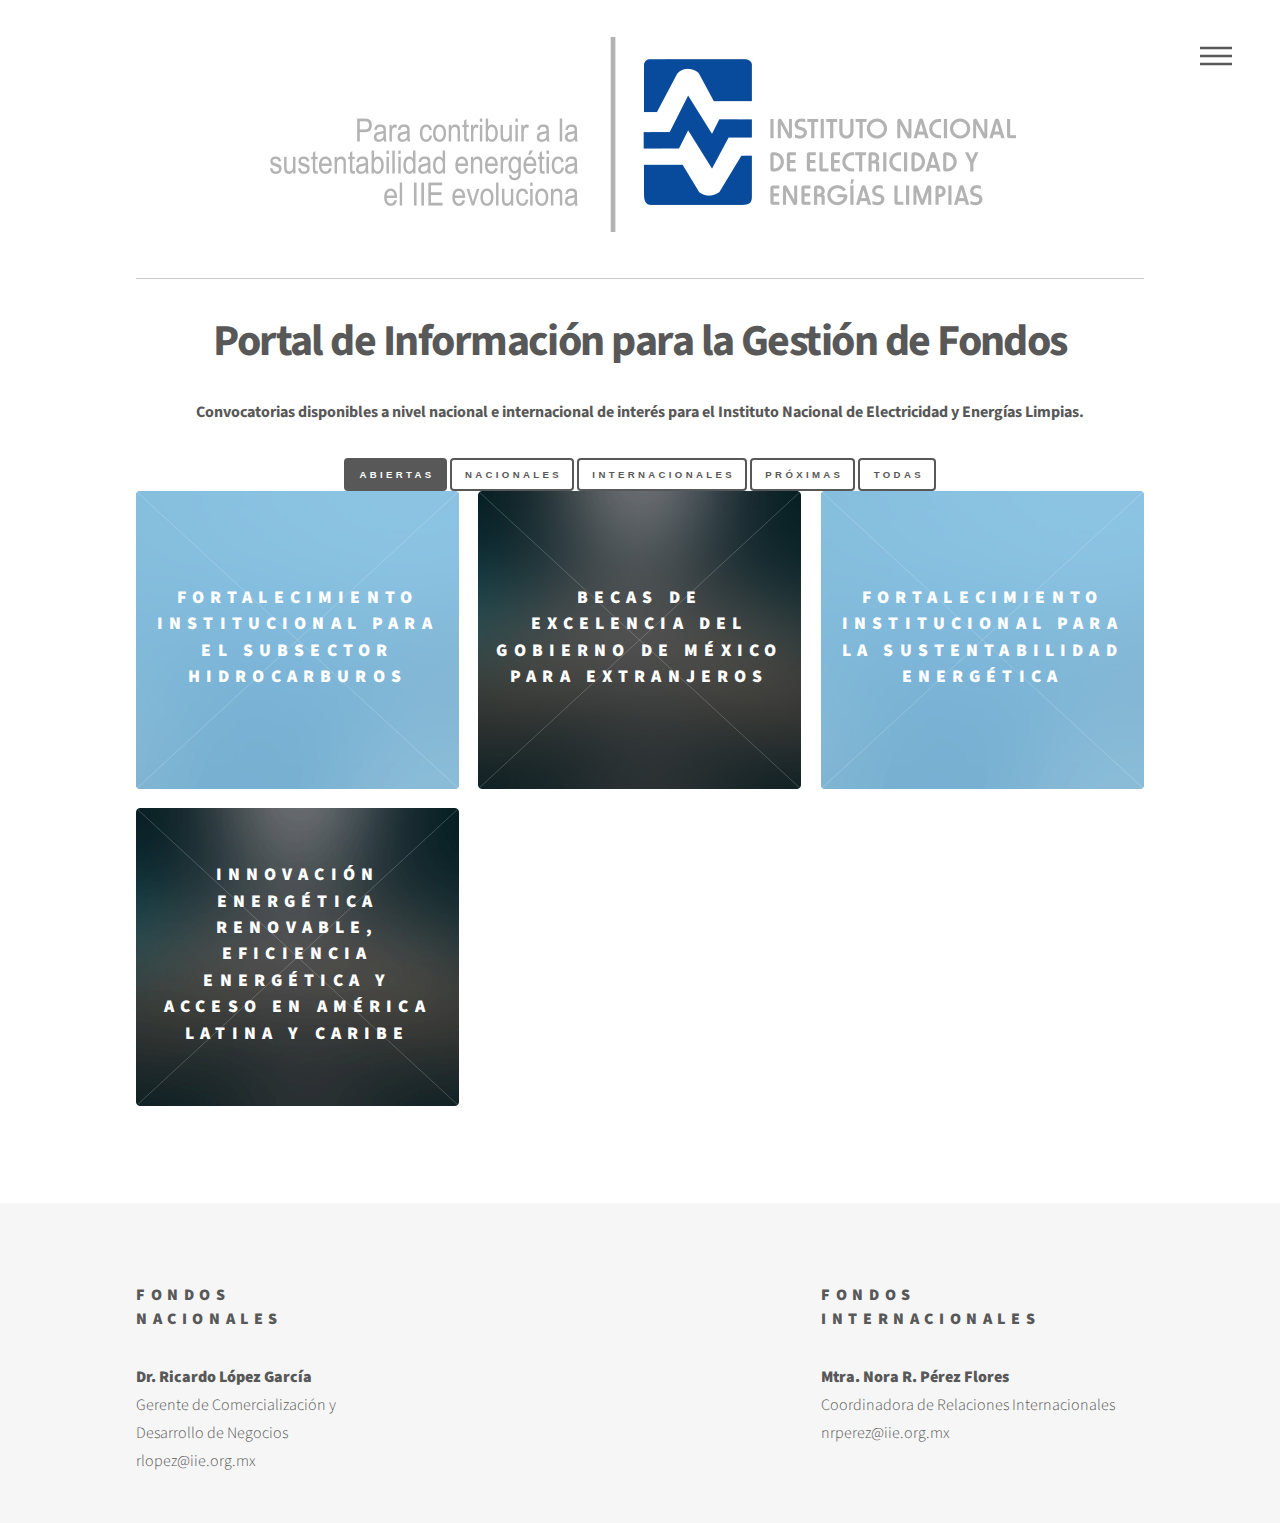
<file: index.html>
<!DOCTYPE HTML>
<html>
	<head>
		<title>SIFUCA - Instituto Nacional de Electricidad y Energías Limpias</title>
		<meta charset="utf-8" />
		<meta name="viewport" content="width=device-width, initial-scale=1" />
		<!--[if lte IE 8]><script src="assets/js/ie/html5shiv.js"></script><![endif]-->
		<link rel="stylesheet" href="assets/css/main.css" />
		<!--[if lte IE 9]><link rel="stylesheet" href="assets/css/ie9.css" /><![endif]-->
		<!--[if lte IE 8]><link rel="stylesheet" href="assets/css/ie8.css" /><![endif]-->
	</head>
	<body>
		<!-- Wrapper -->
			<div id="wrapper">

				<!-- Header -->
					<header id="header">
						<div class="inner">
              
              <div align="center">
                <a href="index.html" class="logoup"><img src="images/ineel.png" alt="INEEL"></a>
                <hr>
              </div>

							<!-- Logo 
								<a href="index.html" class="logo">
									<span class="symbol"><img src="images/logo.svg" alt="" /></span><span class="title"></span>
								</a> -->

							<!-- Nav -->
								<nav>
									<ul>
										<li><a href="#menu">Menu</a></li>
									</ul>
								</nav>

						</div>
					</header>

				<!-- Menu -->
					<nav id="menu">
						<h2>Menu</h2>
						<ul>
							<li><a href="elements.html">Información básica del INEEL</a></li>
							<li><a href="elements.html">Investigadores</a></li>							
						  <li><a href="elements.html">Foro de discusión</a></li>
						  <li><a href="elements.html">Estadísticas</a></li>
						  <li><a href="generic.html">Ayuda</a></li>
						  <li><a href="generic.html">Contacto</a></li>
						</ul>
					</nav>
        
				<!-- Main -->
					<div id="main">
						<div class="inner">
							<header align="center">
								<h1>Portal de Información para la Gestión de Fondos</h1>
								<p style="font-weight:700">
								  Convocatorias disponibles a nivel nacional e internacional de interés para el Instituto Nacional de Electricidad y Energías Limpias.
								</p>
								<div class="btn-group-horizontal align-center">                  
								  <button type="button" role="button" class="buttons special small" data-filter=".opened">Abiertas</button>								  
								  <button type="button" role="button" class="buttons small" data-filter=".local">Nacionales</button>
								  <button type="button" role="button" class="buttons small" data-filter=".global">Internacionales</button>
								  <button type="button" role="button" class="buttons small" data-filter=".soon">Próximas</button>
								  <button type="button" role="button" class="buttons small" data-filter="*">Todas</button>								  
								</div>
							</header>
							<section class="tiles">
								<article class="style2 local opened call">
									<span class="image">
										<img src="images/pic01.jpg" alt="" />
									</span>
									<a href="convocatoria.html">
										<h2>Fortalecimiento Institucional para el Subsector Hidrocarburos</h2>
										<div class="content">
											<p>
                        Convocatoria Nacional - Abierta
                      </p>
										</div>
									</a>
								</article>
						    <article class="style7 global opened call">
									<span class="image">
										<img src="images/pic03.jpg" alt="" />
									</span>
									<a href="convocatoria.html">
										<h2>Becas de Excelencia del Gobierno de México para Extranjeros</h2>
										<div class="content">
											<p>Convocatoria Internacional - Abierta</p>
										</div>
									</a>
								</article>
								<article class="style2 local call">
									<span class="image">
										<img src="images/pic01.jpg" alt="" />
									</span>
									<a href="convocatoria.html">
										<h2>Fortalecimiento Institucional para la Sustentabilidad Energética</h2>
										<div class="content">
											<p>Convocatoria Nacional - Cerrada</p>
										</div>
									</a>
								</article>
								<article class="style7 global call">
									<span class="image">
										<img src="images/pic03.jpg" alt="" />
									</span>
									<a href="convocatoria.html">
										<h2>Innovación Energética Renovable, Eficiencia Energética y Acceso en América Latina Y Caribe</h2>
										<div class="content">
											<p>Convocatoria Internacional - Cerrada</p>
										</div>
									</a>
								</article>
							</section>
						</div>
					</div>

				<!-- Footer -->
					<footer id="footer">
						<div class="inner">
		          <section>
		            <h3>Fondos <br>Nacionales</h3>
		            <strong>Dr. Ricardo López García</strong> <br>
		            Gerente de Comercialización y <br> Desarrollo de Negocios <br>
		            rlopez@iie.org.mx
		          </section>
		          <section>
                <h3>Fondos Internacionales</h3>
		            <strong>Mtra. Nora R. Pérez Flores</strong><br>
		            Coordinadora de Relaciones Internacionales <br>
		            nrperez@iie.org.mx
		          </section>
						</div>
					</footer>

			</div>

		<!-- Scripts -->
			<script src="assets/js/jquery.min.js"></script>
			<script src="assets/js/skel.min.js"></script>
			<script src="assets/js/util.js"></script>
			<!--[if lte IE 8]><script src="assets/js/ie/respond.min.js"></script><![endif]-->
			<script src="bower_components/isotope/dist/isotope.pkgd.min.js"></script>
			<script src="assets/js/main.js"></script>

	</body>
</html>
</file>
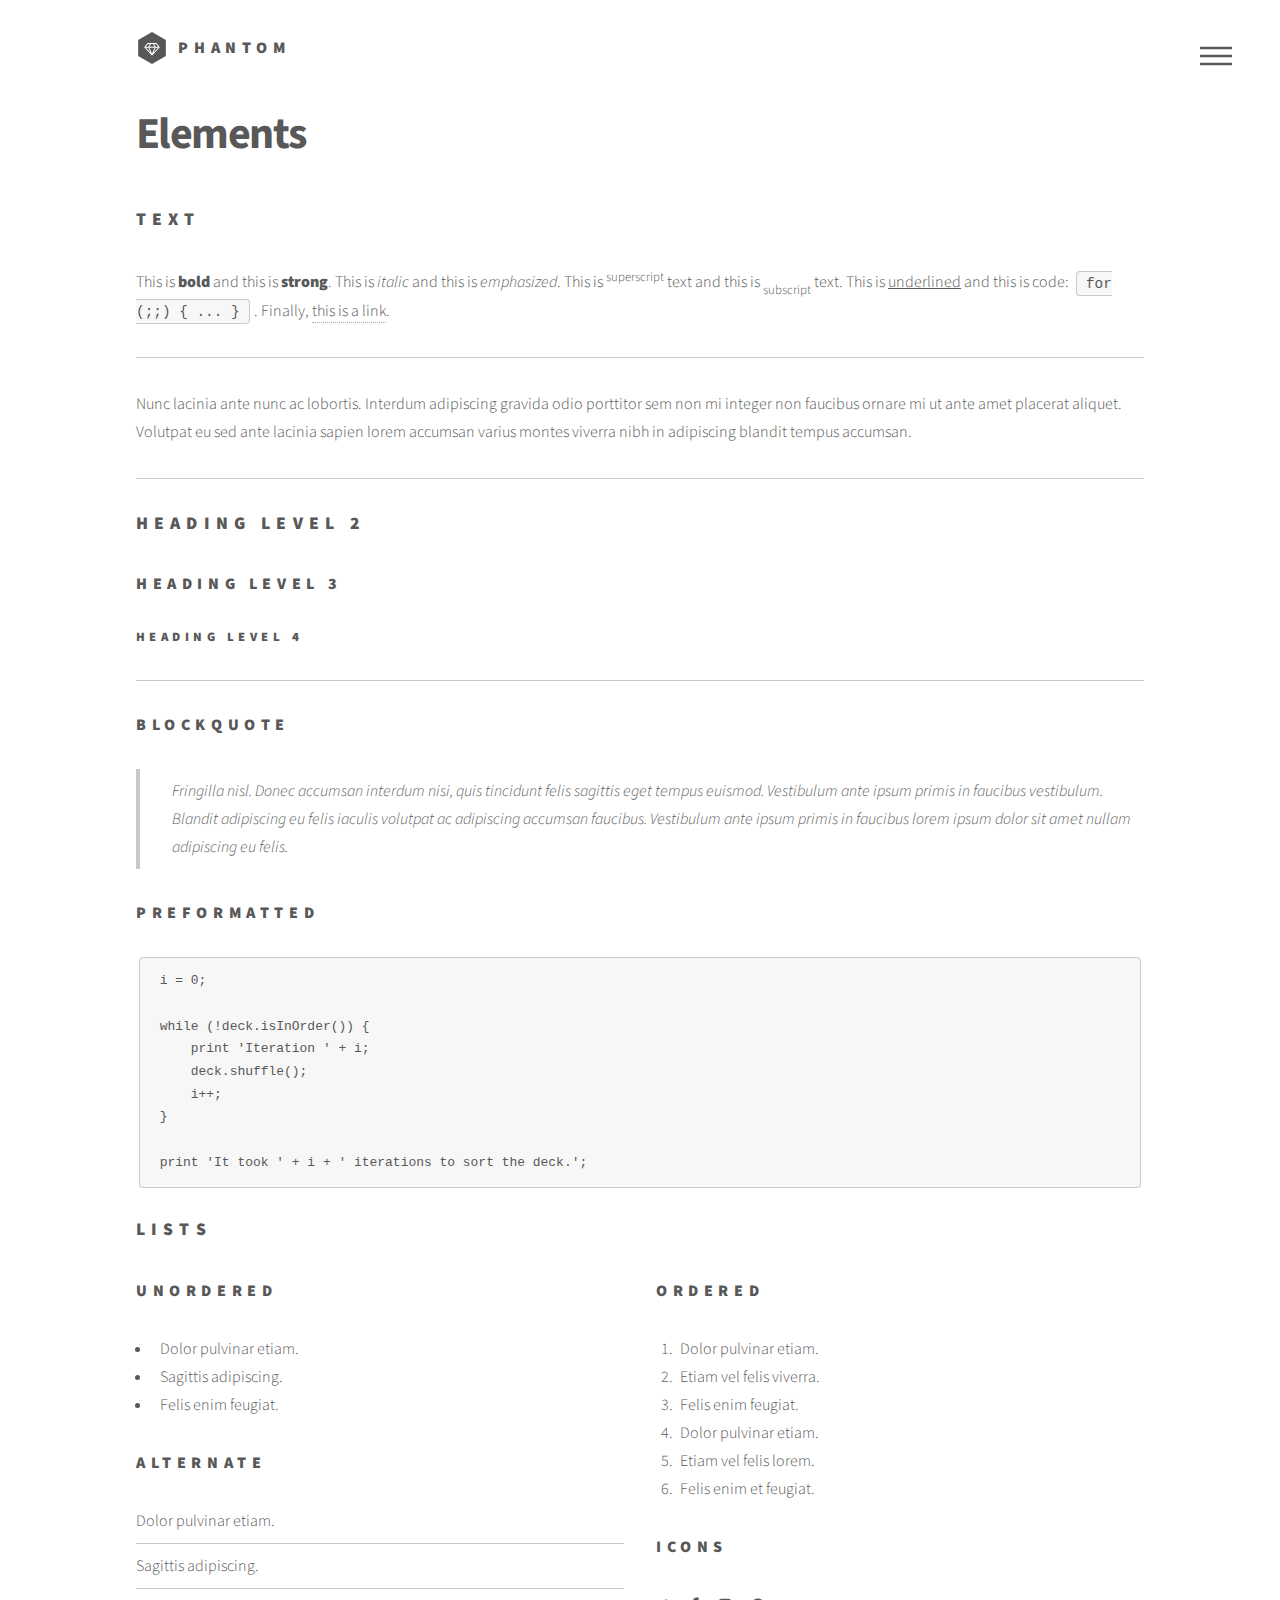
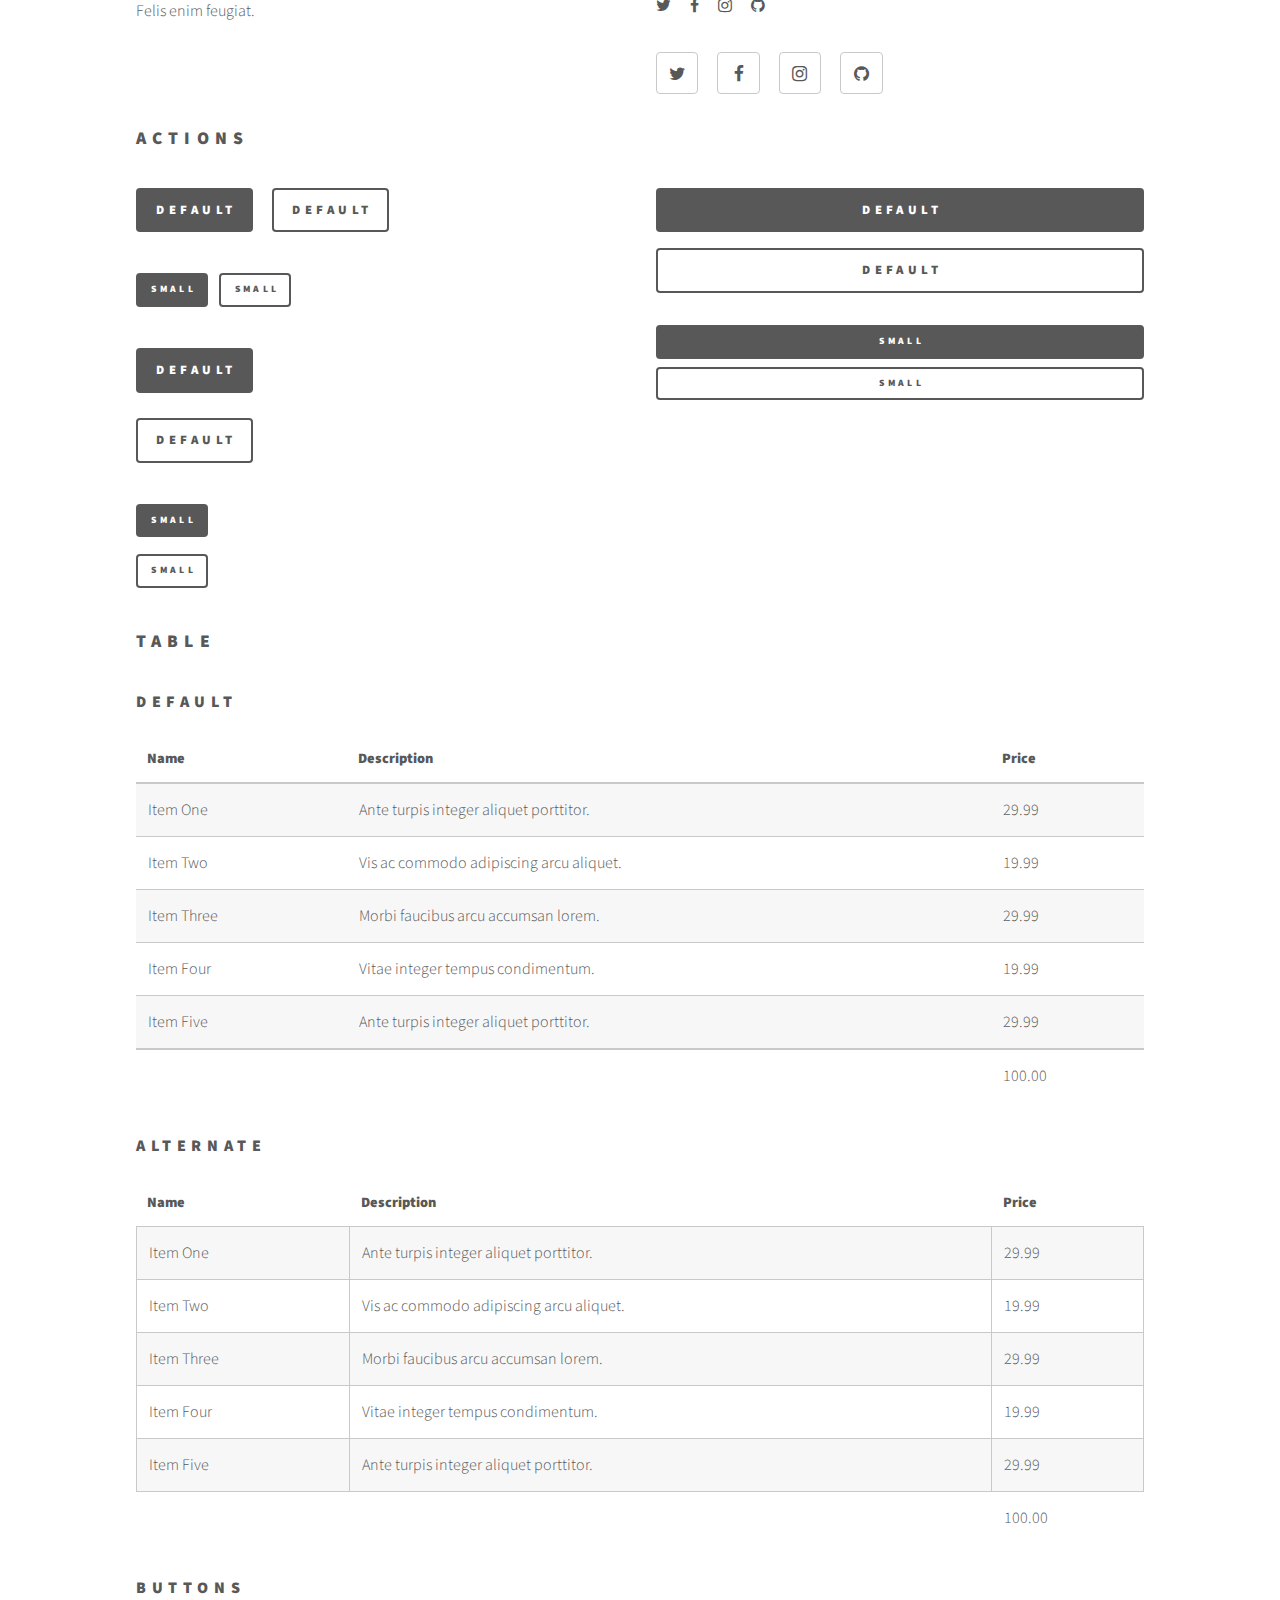
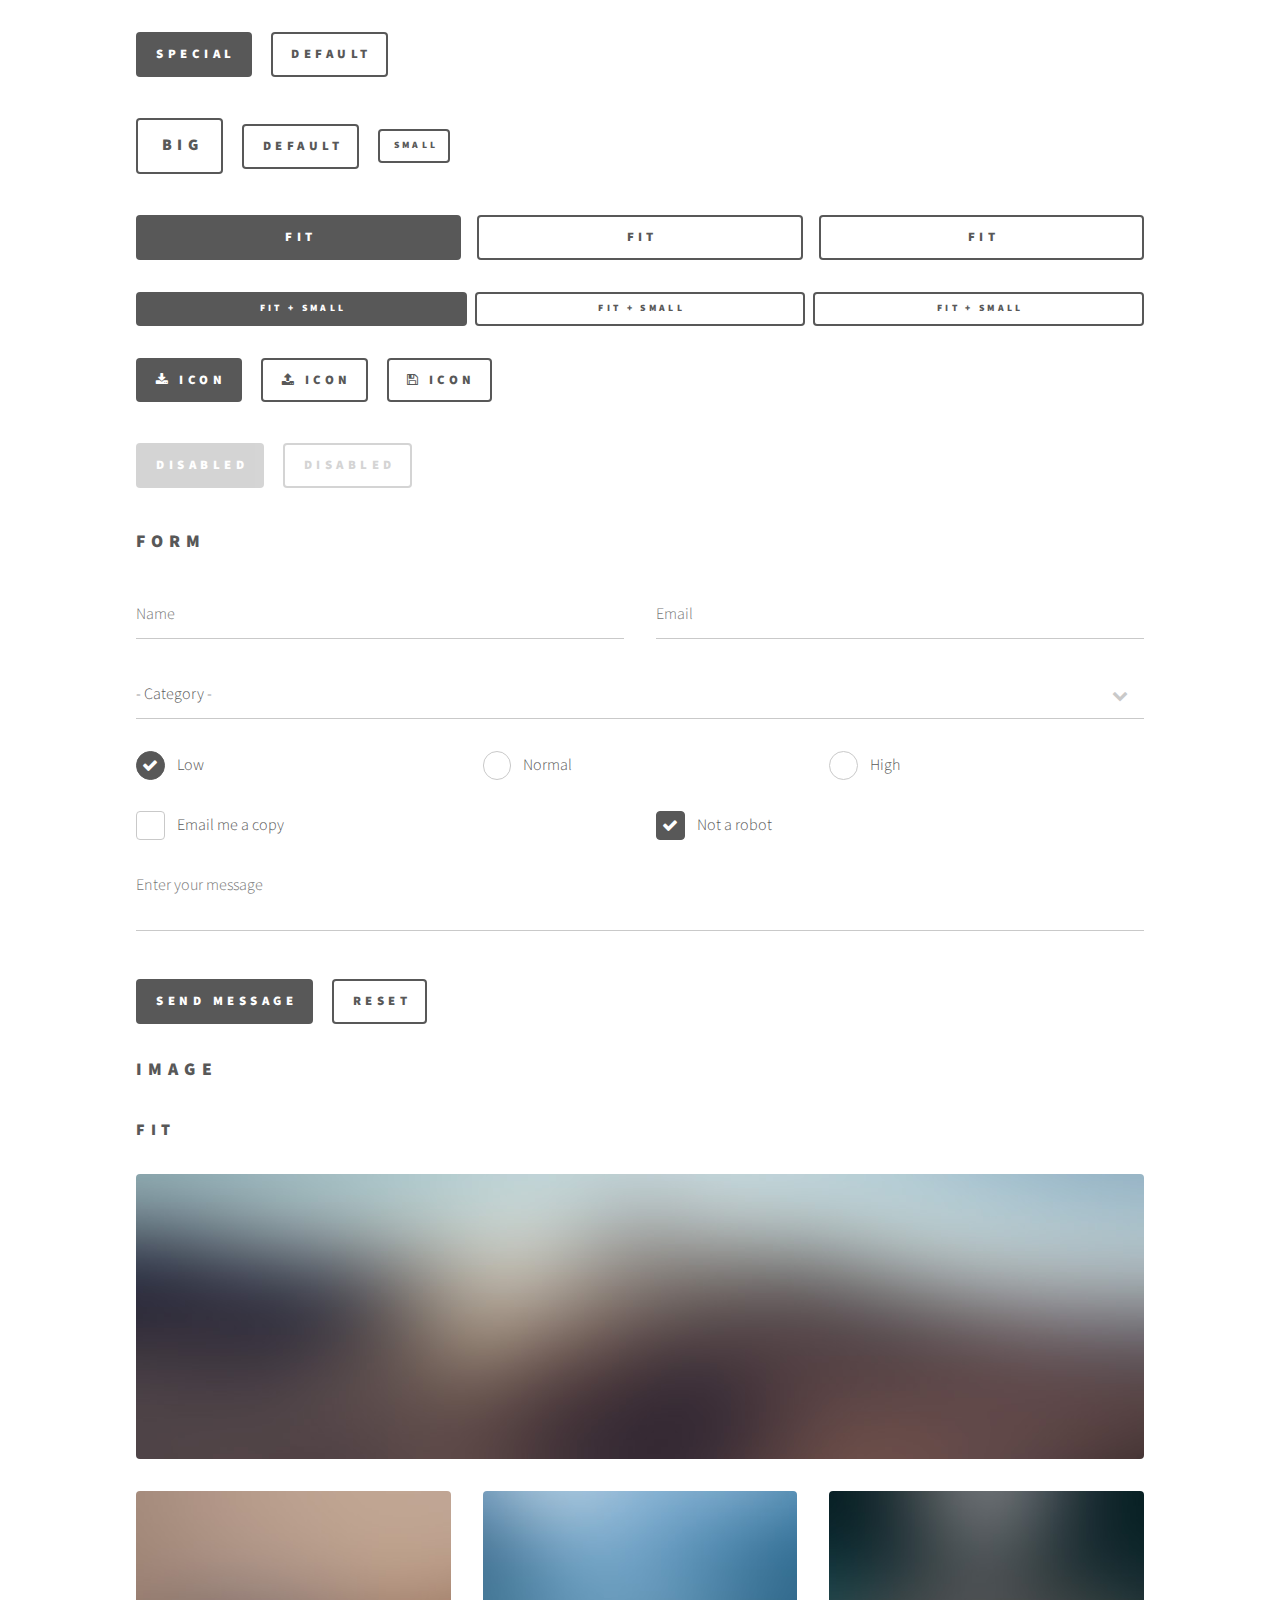
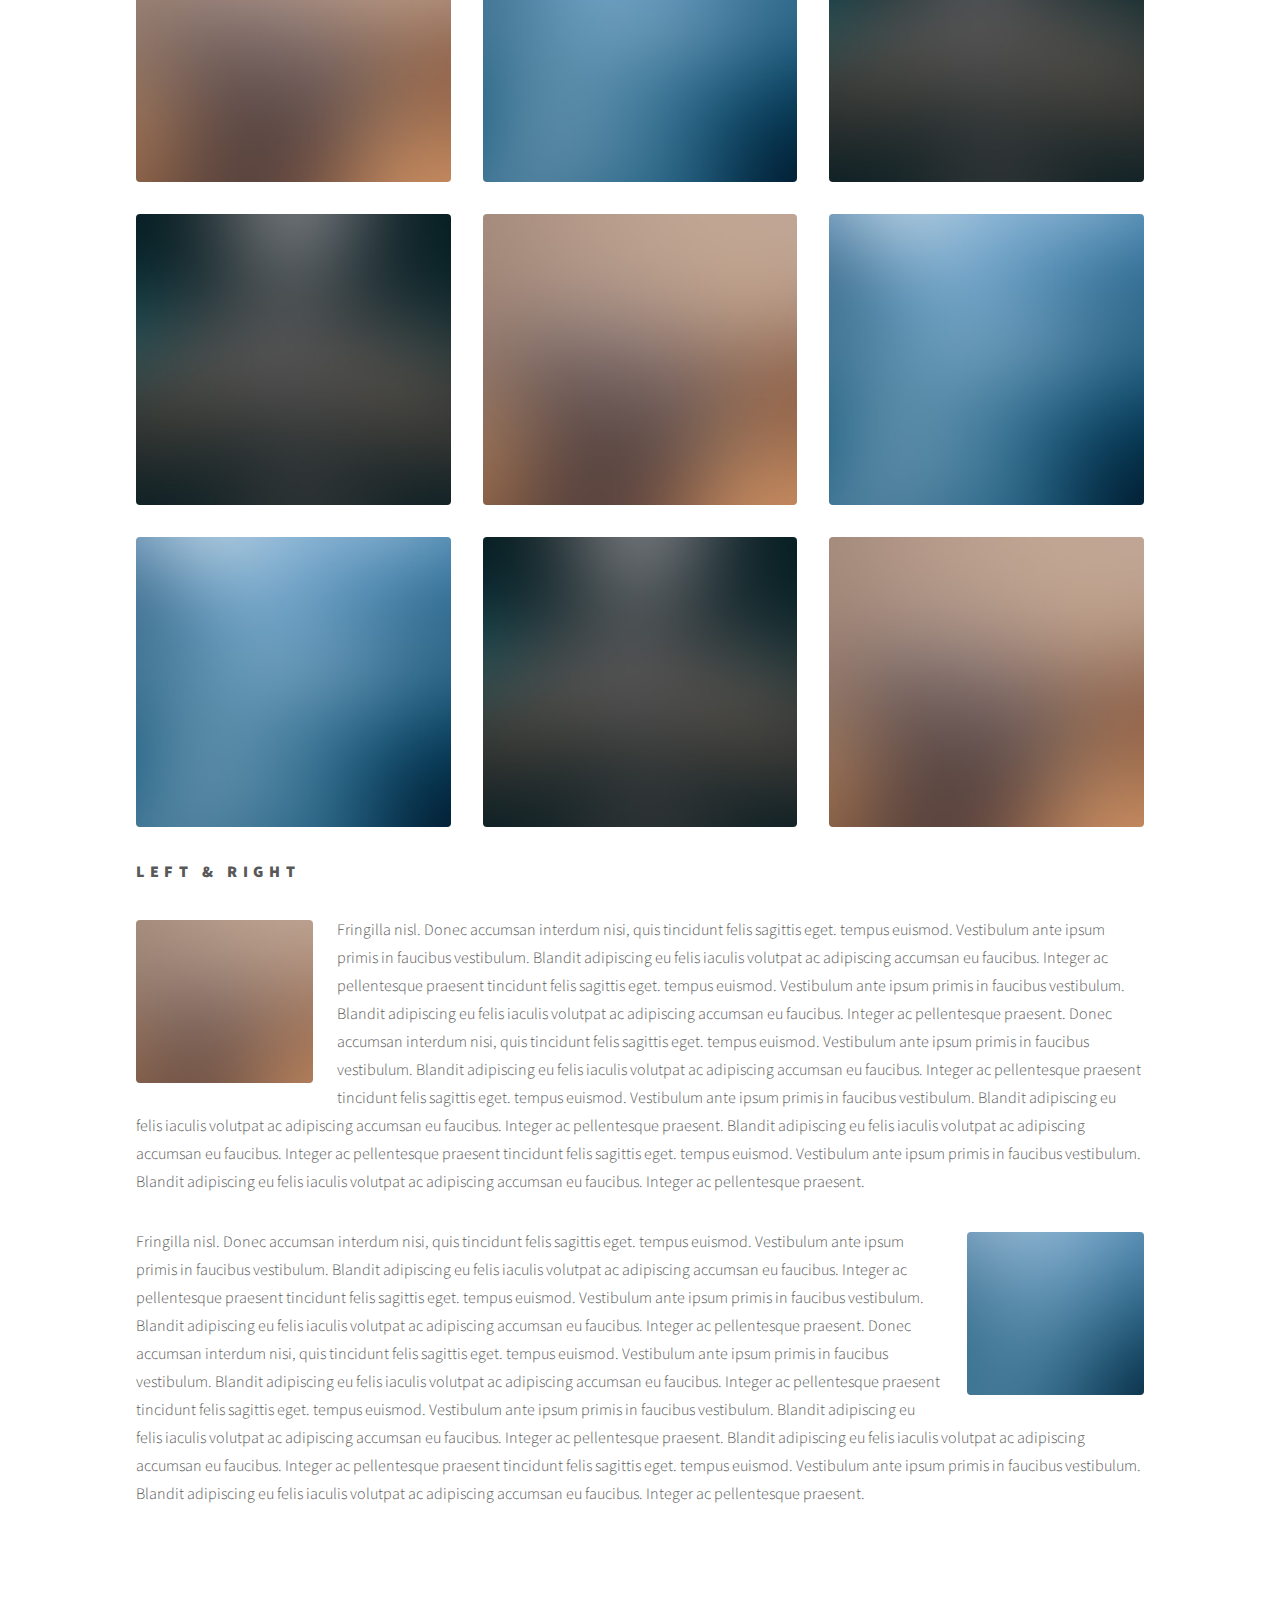
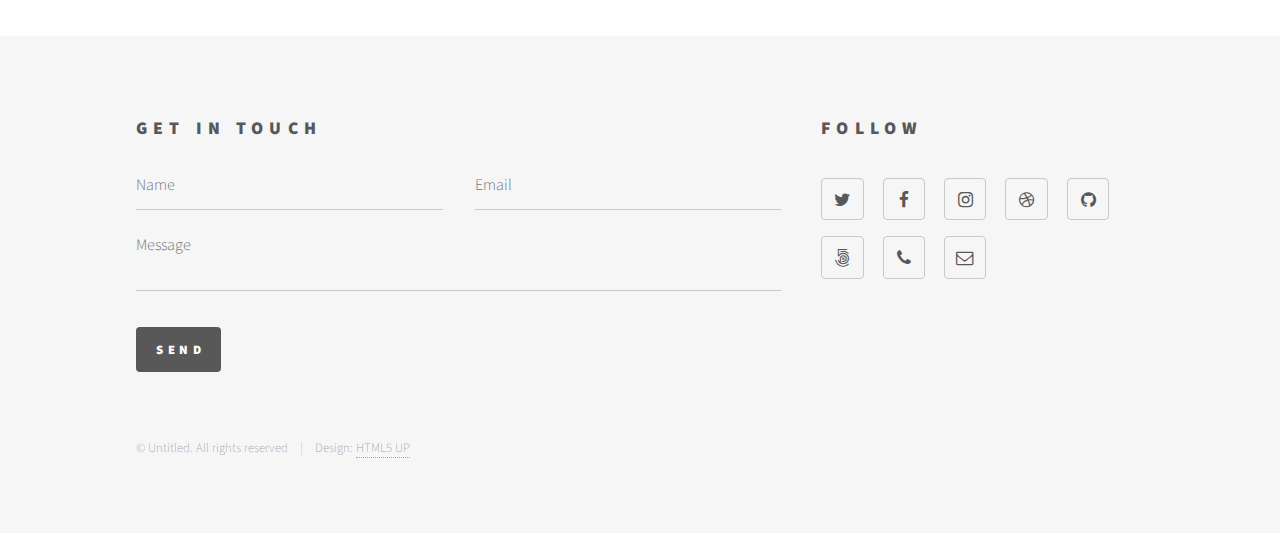
<file: elements.html>
<!DOCTYPE HTML>
<!--
	Phantom by HTML5 UP
	html5up.net | @ajlkn
	Free for personal and commercial use under the CCA 3.0 license (html5up.net/license)
-->
<html>
	<head>
		<title>Elements - Phantom by HTML5 UP</title>
		<meta charset="utf-8" />
		<meta name="viewport" content="width=device-width, initial-scale=1" />
		<!--[if lte IE 8]><script src="assets/js/ie/html5shiv.js"></script><![endif]-->
		<link rel="stylesheet" href="assets/css/main.css" />
		<!--[if lte IE 9]><link rel="stylesheet" href="assets/css/ie9.css" /><![endif]-->
		<!--[if lte IE 8]><link rel="stylesheet" href="assets/css/ie8.css" /><![endif]-->
	</head>
	<body>
		<!-- Wrapper -->
			<div id="wrapper">

				<!-- Header -->
					<header id="header">
						<div class="inner">

							<!-- Logo -->
								<a href="index.html" class="logo">
									<span class="symbol"><img src="images/logo.svg" alt="" /></span><span class="title">Phantom</span>
								</a>

							<!-- Nav -->
								<nav>
									<ul>
										<li><a href="#menu">Menu</a></li>
									</ul>
								</nav>

						</div>
					</header>

				<!-- Menu -->
					<nav id="menu">
						<h2>Menu</h2>
						<ul>
							<li><a href="index.html">Home</a></li>
							<li><a href="generic.html">Ipsum veroeros</a></li>
							<li><a href="generic.html">Tempus etiam</a></li>
							<li><a href="generic.html">Consequat dolor</a></li>
							<li><a href="elements.html">Elements</a></li>
						</ul>
					</nav>

				<!-- Main -->
					<div id="main">
						<div class="inner">
							<h1>Elements</h1>

							<!-- Text -->
								<section>
									<h2>Text</h2>
									<p>This is <b>bold</b> and this is <strong>strong</strong>. This is <i>italic</i> and this is <em>emphasized</em>.
									This is <sup>superscript</sup> text and this is <sub>subscript</sub> text.
									This is <u>underlined</u> and this is code: <code>for (;;) { ... }</code>. Finally, <a href="#">this is a link</a>.</p>
									<hr />
									<p>Nunc lacinia ante nunc ac lobortis. Interdum adipiscing gravida odio porttitor sem non mi integer non faucibus ornare mi ut ante amet placerat aliquet. Volutpat eu sed ante lacinia sapien lorem accumsan varius montes viverra nibh in adipiscing blandit tempus accumsan.</p>
									<hr />
									<h2>Heading Level 2</h2>
									<h3>Heading Level 3</h3>
									<h4>Heading Level 4</h4>
									<hr />
									<h3>Blockquote</h3>
									<blockquote>Fringilla nisl. Donec accumsan interdum nisi, quis tincidunt felis sagittis eget tempus euismod. Vestibulum ante ipsum primis in faucibus vestibulum. Blandit adipiscing eu felis iaculis volutpat ac adipiscing accumsan faucibus. Vestibulum ante ipsum primis in faucibus lorem ipsum dolor sit amet nullam adipiscing eu felis.</blockquote>
									<h3>Preformatted</h3>
									<pre><code>i = 0;

while (!deck.isInOrder()) {
    print 'Iteration ' + i;
    deck.shuffle();
    i++;
}

print 'It took ' + i + ' iterations to sort the deck.';</code></pre>
								</section>

							<!-- Lists -->
								<section>
									<h2>Lists</h2>
									<div class="row">
										<div class="6u 12u$(medium)">
											<h3>Unordered</h3>
											<ul>
												<li>Dolor pulvinar etiam.</li>
												<li>Sagittis adipiscing.</li>
												<li>Felis enim feugiat.</li>
											</ul>
											<h3>Alternate</h3>
											<ul class="alt">
												<li>Dolor pulvinar etiam.</li>
												<li>Sagittis adipiscing.</li>
												<li>Felis enim feugiat.</li>
											</ul>
										</div>
										<div class="6u$ 12u$(medium)">
											<h3>Ordered</h3>
											<ol>
												<li>Dolor pulvinar etiam.</li>
												<li>Etiam vel felis viverra.</li>
												<li>Felis enim feugiat.</li>
												<li>Dolor pulvinar etiam.</li>
												<li>Etiam vel felis lorem.</li>
												<li>Felis enim et feugiat.</li>
											</ol>
											<h3>Icons</h3>
											<ul class="icons">
												<li><a href="#" class="icon style1 fa-twitter"><span class="label">Twitter</span></a></li>
												<li><a href="#" class="icon style1 fa-facebook"><span class="label">Facebook</span></a></li>
												<li><a href="#" class="icon style1 fa-instagram"><span class="label">Instagram</span></a></li>
												<li><a href="#" class="icon style1 fa-github"><span class="label">Github</span></a></li>
											</ul>
											<ul class="icons">
												<li><a href="#" class="icon style2 fa-twitter"><span class="label">Twitter</span></a></li>
												<li><a href="#" class="icon style2 fa-facebook"><span class="label">Facebook</span></a></li>
												<li><a href="#" class="icon style2 fa-instagram"><span class="label">Instagram</span></a></li>
												<li><a href="#" class="icon style2 fa-github"><span class="label">Github</span></a></li>
											</ul>
										</div>
									</div>
									<h2>Actions</h2>
									<div class="row">
										<div class="6u 12u$(medium)">
											<ul class="actions">
												<li><a href="#" class="button special">Default</a></li>
												<li><a href="#" class="button">Default</a></li>
											</ul>
											<ul class="actions small">
												<li><a href="#" class="button special small">Small</a></li>
												<li><a href="#" class="button small">Small</a></li>
											</ul>
											<ul class="actions vertical">
												<li><a href="#" class="button special">Default</a></li>
												<li><a href="#" class="button">Default</a></li>
											</ul>
											<ul class="actions vertical small">
												<li><a href="#" class="button special small">Small</a></li>
												<li><a href="#" class="button small">Small</a></li>
											</ul>
										</div>
										<div class="6u 12u$(medium)">
											<ul class="actions vertical">
												<li><a href="#" class="button special fit">Default</a></li>
												<li><a href="#" class="button fit">Default</a></li>
											</ul>
											<ul class="actions vertical small">
												<li><a href="#" class="button special small fit">Small</a></li>
												<li><a href="#" class="button small fit">Small</a></li>
											</ul>
										</div>
									</div>
								</section>

							<!-- Table -->
								<section>
									<h2>Table</h2>
									<h3>Default</h3>
									<div class="table-wrapper">
										<table>
											<thead>
												<tr>
													<th>Name</th>
													<th>Description</th>
													<th>Price</th>
												</tr>
											</thead>
											<tbody>
												<tr>
													<td>Item One</td>
													<td>Ante turpis integer aliquet porttitor.</td>
													<td>29.99</td>
												</tr>
												<tr>
													<td>Item Two</td>
													<td>Vis ac commodo adipiscing arcu aliquet.</td>
													<td>19.99</td>
												</tr>
												<tr>
													<td>Item Three</td>
													<td> Morbi faucibus arcu accumsan lorem.</td>
													<td>29.99</td>
												</tr>
												<tr>
													<td>Item Four</td>
													<td>Vitae integer tempus condimentum.</td>
													<td>19.99</td>
												</tr>
												<tr>
													<td>Item Five</td>
													<td>Ante turpis integer aliquet porttitor.</td>
													<td>29.99</td>
												</tr>
											</tbody>
											<tfoot>
												<tr>
													<td colspan="2"></td>
													<td>100.00</td>
												</tr>
											</tfoot>
										</table>
									</div>

									<h3>Alternate</h3>
									<div class="table-wrapper">
										<table class="alt">
											<thead>
												<tr>
													<th>Name</th>
													<th>Description</th>
													<th>Price</th>
												</tr>
											</thead>
											<tbody>
												<tr>
													<td>Item One</td>
													<td>Ante turpis integer aliquet porttitor.</td>
													<td>29.99</td>
												</tr>
												<tr>
													<td>Item Two</td>
													<td>Vis ac commodo adipiscing arcu aliquet.</td>
													<td>19.99</td>
												</tr>
												<tr>
													<td>Item Three</td>
													<td> Morbi faucibus arcu accumsan lorem.</td>
													<td>29.99</td>
												</tr>
												<tr>
													<td>Item Four</td>
													<td>Vitae integer tempus condimentum.</td>
													<td>19.99</td>
												</tr>
												<tr>
													<td>Item Five</td>
													<td>Ante turpis integer aliquet porttitor.</td>
													<td>29.99</td>
												</tr>
											</tbody>
											<tfoot>
												<tr>
													<td colspan="2"></td>
													<td>100.00</td>
												</tr>
											</tfoot>
										</table>
									</div>
								</section>

							<!-- Buttons -->
								<section>
									<h3>Buttons</h3>
									<ul class="actions">
										<li><a href="#" class="button special">Special</a></li>
										<li><a href="#" class="button">Default</a></li>
									</ul>
									<ul class="actions">
										<li><a href="#" class="button big">Big</a></li>
										<li><a href="#" class="button">Default</a></li>
										<li><a href="#" class="button small">Small</a></li>
									</ul>
									<ul class="actions fit">
										<li><a href="#" class="button special fit">Fit</a></li>
										<li><a href="#" class="button fit">Fit</a></li>
										<li><a href="#" class="button fit">Fit</a></li>
									</ul>
									<ul class="actions fit small">
										<li><a href="#" class="button special fit small">Fit + Small</a></li>
										<li><a href="#" class="button fit small">Fit + Small</a></li>
										<li><a href="#" class="button fit small">Fit + Small</a></li>
									</ul>
									<ul class="actions">
										<li><a href="#" class="button special icon fa-download">Icon</a></li>
										<li><a href="#" class="button icon fa-upload">Icon</a></li>
										<li><a href="#" class="button icon fa-save">Icon</a></li>
									</ul>
									<ul class="actions">
										<li><span class="button special disabled">Disabled</span></li>
										<li><span class="button disabled">Disabled</span></li>
									</ul>
								</section>

							<!-- Form -->
								<section>
									<h2>Form</h2>
									<form method="post" action="#">
										<div class="row uniform">
											<div class="6u 12u$(xsmall)">
												<input type="text" name="demo-name" id="demo-name" value="" placeholder="Name" />
											</div>
											<div class="6u$ 12u$(xsmall)">
												<input type="email" name="demo-email" id="demo-email" value="" placeholder="Email" />
											</div>
											<div class="12u$">
												<div class="select-wrapper">
													<select name="demo-category" id="demo-category">
														<option value="">- Category -</option>
														<option value="1">Manufacturing</option>
														<option value="1">Shipping</option>
														<option value="1">Administration</option>
														<option value="1">Human Resources</option>
													</select>
												</div>
											</div>
											<div class="4u 12u$(small)">
												<input type="radio" id="demo-priority-low" name="demo-priority" checked>
												<label for="demo-priority-low">Low</label>
											</div>
											<div class="4u 12u$(small)">
												<input type="radio" id="demo-priority-normal" name="demo-priority">
												<label for="demo-priority-normal">Normal</label>
											</div>
											<div class="4u$ 12u$(small)">
												<input type="radio" id="demo-priority-high" name="demo-priority">
												<label for="demo-priority-high">High</label>
											</div>
											<div class="6u 12u$(small)">
												<input type="checkbox" id="demo-copy" name="demo-copy">
												<label for="demo-copy">Email me a copy</label>
											</div>
											<div class="6u$ 12u$(small)">
												<input type="checkbox" id="demo-human" name="demo-human" checked>
												<label for="demo-human">Not a robot</label>
											</div>
											<div class="12u$">
												<textarea name="demo-message" id="demo-message" placeholder="Enter your message" rows="6"></textarea>
											</div>
											<div class="12u$">
												<ul class="actions">
													<li><input type="submit" value="Send Message" class="special" /></li>
													<li><input type="reset" value="Reset" /></li>
												</ul>
											</div>
										</div>
									</form>
								</section>

							<!-- Image -->
								<section>
									<h2>Image</h2>
									<h3>Fit</h3>
									<div class="box alt">
										<div class="row uniform">
											<div class="12u$"><span class="image fit"><img src="images/pic13.jpg" alt="" /></span></div>
											<div class="4u"><span class="image fit"><img src="images/pic01.jpg" alt="" /></span></div>
											<div class="4u"><span class="image fit"><img src="images/pic02.jpg" alt="" /></span></div>
											<div class="4u$"><span class="image fit"><img src="images/pic03.jpg" alt="" /></span></div>
											<div class="4u"><span class="image fit"><img src="images/pic03.jpg" alt="" /></span></div>
											<div class="4u"><span class="image fit"><img src="images/pic01.jpg" alt="" /></span></div>
											<div class="4u$"><span class="image fit"><img src="images/pic02.jpg" alt="" /></span></div>
											<div class="4u"><span class="image fit"><img src="images/pic02.jpg" alt="" /></span></div>
											<div class="4u"><span class="image fit"><img src="images/pic03.jpg" alt="" /></span></div>
											<div class="4u$"><span class="image fit"><img src="images/pic01.jpg" alt="" /></span></div>
										</div>
									</div>
									<h3>Left &amp; Right</h3>
									<p><span class="image left"><img src="images/pic14.jpg" alt="" /></span>Fringilla nisl. Donec accumsan interdum nisi, quis tincidunt felis sagittis eget. tempus euismod. Vestibulum ante ipsum primis in faucibus vestibulum. Blandit adipiscing eu felis iaculis volutpat ac adipiscing accumsan eu faucibus. Integer ac pellentesque praesent tincidunt felis sagittis eget. tempus euismod. Vestibulum ante ipsum primis in faucibus vestibulum. Blandit adipiscing eu felis iaculis volutpat ac adipiscing accumsan eu faucibus. Integer ac pellentesque praesent. Donec accumsan interdum nisi, quis tincidunt felis sagittis eget. tempus euismod. Vestibulum ante ipsum primis in faucibus vestibulum. Blandit adipiscing eu felis iaculis volutpat ac adipiscing accumsan eu faucibus. Integer ac pellentesque praesent tincidunt felis sagittis eget. tempus euismod. Vestibulum ante ipsum primis in faucibus vestibulum. Blandit adipiscing eu felis iaculis volutpat ac adipiscing accumsan eu faucibus. Integer ac pellentesque praesent. Blandit adipiscing eu felis iaculis volutpat ac adipiscing accumsan eu faucibus. Integer ac pellentesque praesent tincidunt felis sagittis eget. tempus euismod. Vestibulum ante ipsum primis in faucibus vestibulum. Blandit adipiscing eu felis iaculis volutpat ac adipiscing accumsan eu faucibus. Integer ac pellentesque praesent.</p>
									<p><span class="image right"><img src="images/pic15.jpg" alt="" /></span>Fringilla nisl. Donec accumsan interdum nisi, quis tincidunt felis sagittis eget. tempus euismod. Vestibulum ante ipsum primis in faucibus vestibulum. Blandit adipiscing eu felis iaculis volutpat ac adipiscing accumsan eu faucibus. Integer ac pellentesque praesent tincidunt felis sagittis eget. tempus euismod. Vestibulum ante ipsum primis in faucibus vestibulum. Blandit adipiscing eu felis iaculis volutpat ac adipiscing accumsan eu faucibus. Integer ac pellentesque praesent. Donec accumsan interdum nisi, quis tincidunt felis sagittis eget. tempus euismod. Vestibulum ante ipsum primis in faucibus vestibulum. Blandit adipiscing eu felis iaculis volutpat ac adipiscing accumsan eu faucibus. Integer ac pellentesque praesent tincidunt felis sagittis eget. tempus euismod. Vestibulum ante ipsum primis in faucibus vestibulum. Blandit adipiscing eu felis iaculis volutpat ac adipiscing accumsan eu faucibus. Integer ac pellentesque praesent. Blandit adipiscing eu felis iaculis volutpat ac adipiscing accumsan eu faucibus. Integer ac pellentesque praesent tincidunt felis sagittis eget. tempus euismod. Vestibulum ante ipsum primis in faucibus vestibulum. Blandit adipiscing eu felis iaculis volutpat ac adipiscing accumsan eu faucibus. Integer ac pellentesque praesent.</p>
								</section>

						</div>
					</div>

				<!-- Footer -->
					<footer id="footer">
						<div class="inner">
							<section>
								<h2>Get in touch</h2>
								<form method="post" action="#">
									<div class="field half first">
										<input type="text" name="name" id="name" placeholder="Name" />
									</div>
									<div class="field half">
										<input type="email" name="email" id="email" placeholder="Email" />
									</div>
									<div class="field">
										<textarea name="message" id="message" placeholder="Message"></textarea>
									</div>
									<ul class="actions">
										<li><input type="submit" value="Send" class="special" /></li>
									</ul>
								</form>
							</section>
							<section>
								<h2>Follow</h2>
								<ul class="icons">
									<li><a href="#" class="icon style2 fa-twitter"><span class="label">Twitter</span></a></li>
									<li><a href="#" class="icon style2 fa-facebook"><span class="label">Facebook</span></a></li>
									<li><a href="#" class="icon style2 fa-instagram"><span class="label">Instagram</span></a></li>
									<li><a href="#" class="icon style2 fa-dribbble"><span class="label">Dribbble</span></a></li>
									<li><a href="#" class="icon style2 fa-github"><span class="label">GitHub</span></a></li>
									<li><a href="#" class="icon style2 fa-500px"><span class="label">500px</span></a></li>
									<li><a href="#" class="icon style2 fa-phone"><span class="label">Phone</span></a></li>
									<li><a href="#" class="icon style2 fa-envelope-o"><span class="label">Email</span></a></li>
								</ul>
							</section>
							<ul class="copyright">
								<li>&copy; Untitled. All rights reserved</li><li>Design: <a href="http://html5up.net">HTML5 UP</a></li>
							</ul>
						</div>
					</footer>

			</div>

		<!-- Scripts -->
			<script src="assets/js/jquery.min.js"></script>
			<script src="assets/js/skel.min.js"></script>
			<script src="assets/js/util.js"></script>
			<!--[if lte IE 8]><script src="assets/js/ie/respond.min.js"></script><![endif]-->
			<script src="assets/js/main.js"></script>

	</body>
</html>
</file>
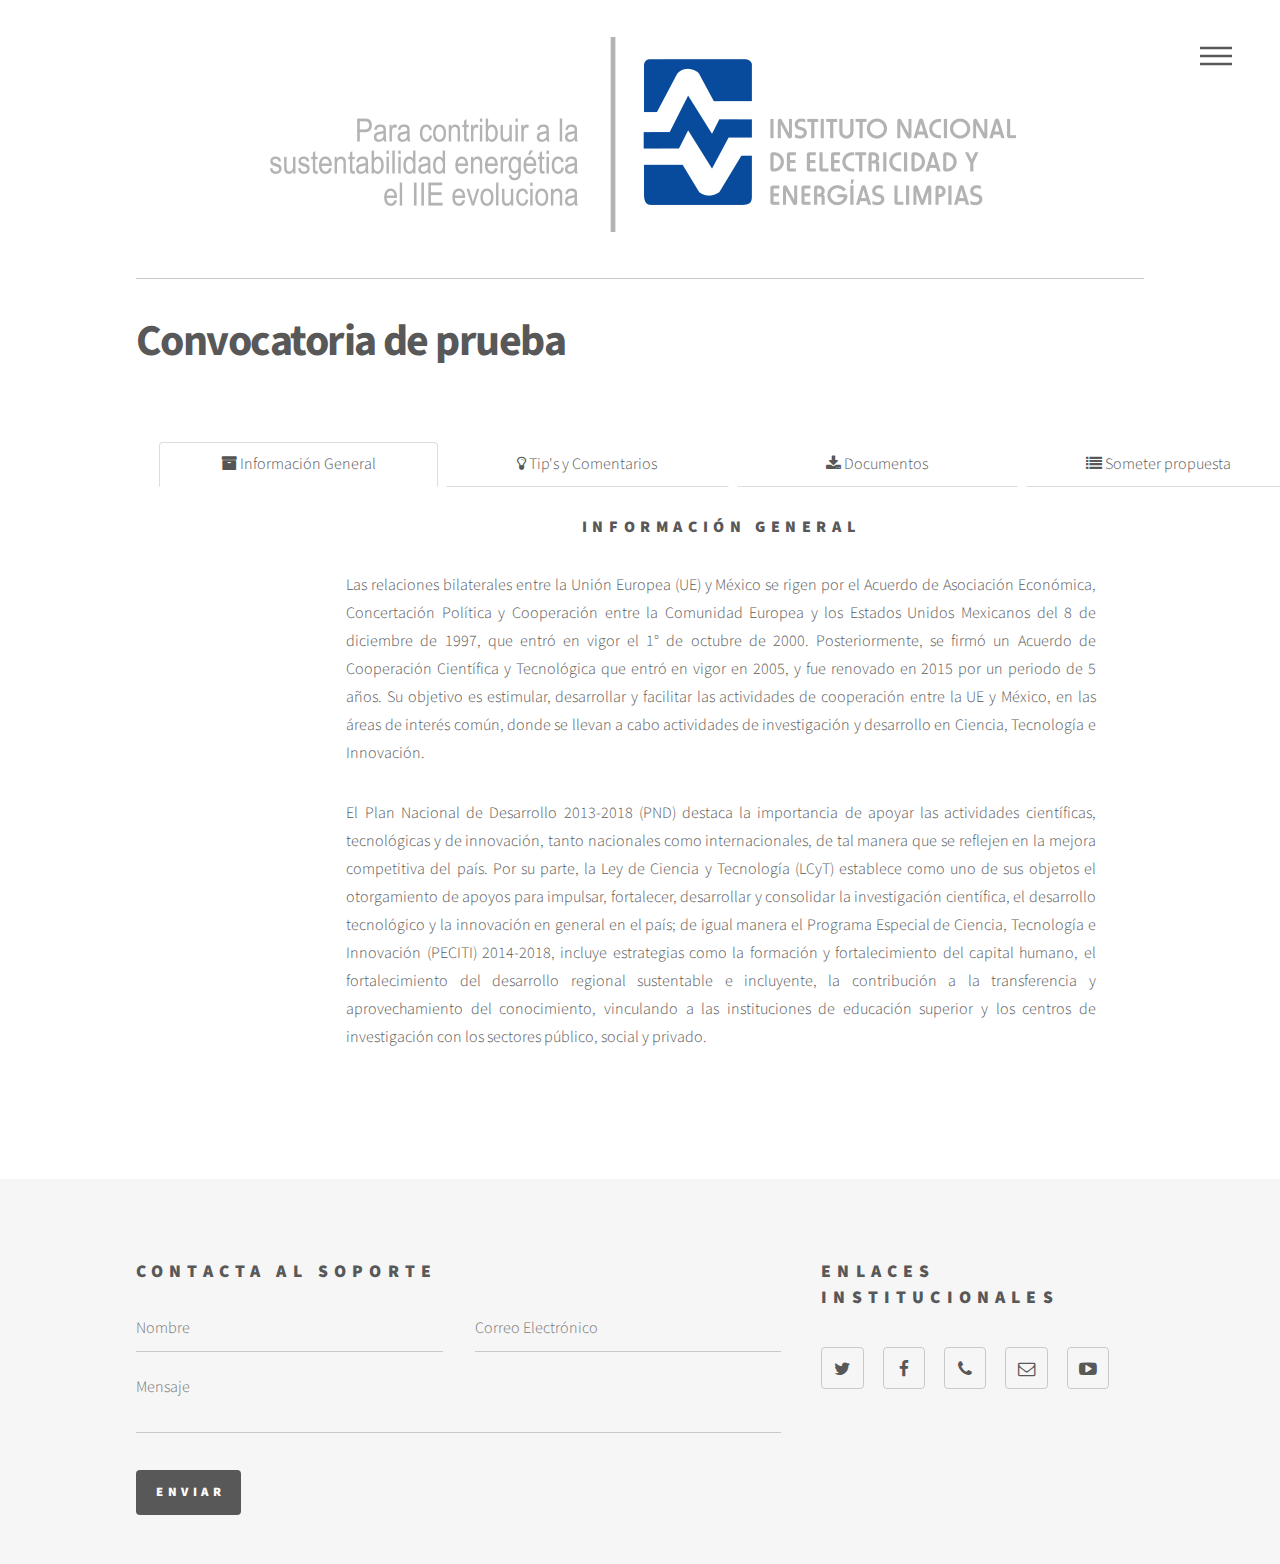
<file: generic.html>
<!DOCTYPE HTML>
<html>
	<head>
		<title>Convocatoria de Prueba</title>
		<meta charset="utf-8" />
		<meta name="viewport" content="width=device-width, initial-scale=1" />
		<!--[if lte IE 8]><script src="assets/js/ie/html5shiv.js"></script><![endif]-->
		<link rel="stylesheet" href="https://maxcdn.bootstrapcdn.com/bootstrap/3.3.7/css/bootstrap.min.css">
		<link rel="stylesheet" href="https://maxcdn.bootstrapcdn.com/font-awesome/4.6.3/css/font-awesome.min.css">
		<link rel="stylesheet" href="assets/css/progressbar.css">
<!--		<link rel="stylesheet" href="https://maxcdn.bootstrapcdn.com/bootswatch/3.3.7/lumen/bootstrap.min.css">-->
		<link rel="stylesheet" href="assets/css/main.css" />
		<!--[if lte IE 9]><link rel="stylesheet" href="assets/css/ie9.css" /><![endif]-->
		<!--[if lte IE 8]><link rel="stylesheet" href="assets/css/ie8.css" /><![endif]-->
	</head>
	<body>
		<!-- Wrapper -->
			<div id="wrapper">

				<!-- Header -->
					<header id="header">
						<div class="inner">

              <div align="center">
                <a href="index.html" class="logoup"><img src="images/ineel.png" alt="INEEL"></a>
                <hr>
              </div>
              
							<!-- Logo 
								<a href="index.html" class="logo">
									<span class="symbol"><img src="images/logo.svg" alt="" /></span><span class="title">SIFUCA</span>
								</a> -->

							<!-- Nav -->
								<nav>
									<ul>
										<li><a href="#menu">Menu</a></li>
									</ul>
								</nav>

						</div>
					</header>

				<!-- Menu -->
					<nav id="menu">
						<h2>Menu</h2>
						<ul>
						  <li><a href="elements.html">Información básica del INEEL</a></li>
							<li><a href="elements.html">Investigadores</a></li>							
						  <li><a href="elements.html">Foro de discusión</a></li>
						  <li><a href="elements.html">Estadísticas</a></li>
						  <li><a href="generic.html">Ayuda</a></li>
						  <li><a href="generic.html">Contacto</a></li>
						</ul>
					</nav>

				<!-- Main -->
					<div id="main">
						<div class="inner">
							<h1>Convocatoria de prueba</h1>							
<!--							Inicio -->
<div class="container">
	<div class="row"><br />
		<div class="col-md-12">
<!--
    	<div class="progress">
        <a class="one primary-color" href="#general" data-toggle="tab">1</a>
        <a class="two primary-color" href="#tips" data-toggle="tab">2</a>
        <a class="three primary-color" href="#documentos" data-toggle="tab">3</a>
  			<div class="progress-bar" style="width: 100%;"></div>
		  </div>
-->
      <ul class="nav nav-tabs nav-justified">
        <li class="active"><a href="#general" data-toggle="tab"><i class="fa fa-archive"></i> Información General</a></li>
        <li><a href="#tips" data-toggle="tab"><i class="fa fa-lightbulb-o"></i> Tip's y Comentarios</a></li>
        <li><a href="#documentos" data-toggle="tab"><i class="fa fa-download"></i> Documentos</a></li>
        <li><a href="#someter" data-toggle="tab"><i class="fa fa-list"></i> Someter propuesta</a></li>
      </ul>
		  <div id="myTabContent" class="tab-content">
        <div class="tab-pane fade active in" id="general">
         <br>
          <div class="row">
            <div class="col-sm-12 col-md-8 col-md-offset-2 clearfix">
              <h3 class="text-center">Información General</h3>
              <p class="text-justify">
                Las relaciones bilaterales entre la Unión Europea (UE) y México se rigen por el Acuerdo de
                Asociación Económica, Concertación Política y Cooperación entre la Comunidad Europea y los
                Estados Unidos Mexicanos del 8 de diciembre de 1997, que entró en vigor el 1° de octubre de
                2000. Posteriormente, se firmó un Acuerdo de Cooperación Científica y Tecnológica que entró en
                vigor en 2005, y fue renovado en 2015 por un periodo de 5 años. Su objetivo es estimular,
                desarrollar y facilitar las actividades de cooperación entre la UE y México, en las áreas de interés
                común, donde se llevan a cabo actividades de investigación y desarrollo en Ciencia, Tecnología e
                Innovación. 
              </p>
              <p class="text-justify">
                El Plan Nacional de Desarrollo 2013-2018 (PND) destaca la importancia de apoyar las actividades
                científicas, tecnológicas y de innovación, tanto nacionales como internacionales, de tal manera
                que se reflejen en la mejora competitiva del país.
                Por su parte, la Ley de Ciencia y Tecnología (LCyT) establece como uno de sus objetos el
                otorgamiento de apoyos para impulsar, fortalecer, desarrollar y consolidar la investigación
                científica, el desarrollo tecnológico y la innovación en general en el país; de igual manera el
                Programa Especial de Ciencia, Tecnología e Innovación (PECITI) 2014-2018, incluye estrategias
                como la formación y fortalecimiento del capital humano, el fortalecimiento del desarrollo regional
                sustentable e incluyente, la contribución a la transferencia y aprovechamiento del conocimiento,
                vinculando a las instituciones de educación superior y los centros de investigación con los sectores
                público, social y privado.
              </p>
            </div>
          </div>
        </div>
        <div class="tab-pane fade" id="documentos">
          <br>
          <div class="row">
            <div class="col-sm-12 col-md-8 col-md-offset-2 clearfix">
              <h3 class="text-center">Documentos y formatos</h3>
            </div>
          </div>
        </div>
        <div class="tab-pane fade" id="tips">
           <br>
           <div class="row">
             <div class="col-sm-12 col-md-8 col-md-offset-2 clearfix">
               <h3 class="text-center">Tip's y Comentarios</h3>
                <p class="text-justify">Etsy mixtape wayfarers, ethical wes anderson tofu before they sold out mcsweeney's organic lomo retro fanny pack lo-fi farm-to-table readymade. Messenger bag gentrify pitchfork tattooed craft beer, iphone skateboard locavore carles etsy salvia banksy hoodie helvetica. DIY synth PBR banksy irony. Leggings gentrify squid 8-bit cred pitchfork.</p>
             </div>
           </div>
        </div>
        <div class="tab-pane fade" id="someter">
          <br>
          <div class="row">
            <div class="col-sm-12 col-md-8 col-md-offset-2 clearfix">
              <h3 class="text-center">Checklist</h3>
              <hr>
              <ul class="list-group">
                <li class="list-group-item completed"><i class="fa fa-file-pdf-o"></i> Leer convocatoria<span class="pull-right"><button class="button small"><i class="fa fa-check"></i> Completada</button></span></li>
                <li class="list-group-item completed"><i class="fa fa-file-pdf-o"></i> Integrar propuesta<span class="pull-right"><button class="button small"><i class="fa fa-check"></i> Completada</button></span></li>
                <li class="list-group-item"><i class="fa fa-file-pdf-o"></i> Plan de negocios<span class="pull-right"><button class="button small special"><i class="fa fa-close"></i> Incompleto</button></span></li>
              </ul>
              
            </div>
          </div>
        </div>
      </div>
<!--
        <hr />
		<div class="progress">
        <div class="one success-color"></div><div class="two success-color"></div><div class="three success-color"></div>
  			<div class="progress-bar progress-bar-success" style="width: 100%"></div>
		</div>
        <hr />
		<div class="progress">
        <div class="one danger-color"></div><div class="two no-color"></div><div class="three no-color"></div>
  			<div class="progress-bar progress-bar-danger" style="width: 30%"></div>
		</div>
        <hr />
		<div class="progress">
        <div class="one warning-color"></div><div class="two warning-color"></div><div class="three no-color"></div>
  			<div class="progress-bar progress-bar-warning" style="width: 60%"></div>
		</div>
        <hr />
		<div class="progress">
        <div class="one info-color"></div><div class="two no-color"></div><div class="three no-color"></div>
  			<div class="progress-bar progress-bar-info" style="width: 35%"></div>
		</div>
-->
	</div>
	</div>
</div>
<!--              Fin -->
<!--
							<p>Donec eget ex magna. Interdum et malesuada fames ac ante ipsum primis in faucibus. Pellentesque venenatis dolor imperdiet dolor mattis sagittis. Praesent rutrum sem diam, vitae egestas enim auctor sit amet. Pellentesque leo mauris, consectetur id ipsum sit amet, fergiat. Pellentesque in mi eu massa lacinia malesuada et a elit. Donec urna ex, lacinia in purus ac, pretium pulvinar mauris. Curabitur sapien risus, commodo eget turpis at, elementum convallis elit. Pellentesque enim turpis, hendrerit tristique.</p>
							
							<p>Lorem ipsum dolor sit amet, consectetur adipiscing elit. Duis dapibus rutrum facilisis. Class aptent taciti sociosqu ad litora torquent per conubia nostra, per inceptos himenaeos. Etiam tristique libero eu nibh porttitor fermentum. Nullam venenatis erat id vehicula viverra. Nunc ultrices eros ut ultricies condimentum. Mauris risus lacus, blandit sit amet venenatis non, bibendum vitae dolor. Nunc lorem mauris, fringilla in aliquam at, euismod in lectus. Pellentesque habitant morbi tristique senectus et netus et malesuada fames ac turpis egestas. In non lorem sit amet elit placerat maximus. Pellentesque aliquam maximus risus, vel venenatis mauris vehicula hendrerit.</p>
							
							<p>Interdum et malesuada fames ac ante ipsum primis in faucibus. Pellentesque venenatis dolor imperdiet dolor mattis sagittis. Praesent rutrum sem diam, vitae egestas enim auctor sit amet. Pellentesque leo mauris, consectetur id ipsum sit amet, fersapien risus, commodo eget turpis at, elementum convallis elit. Pellentesque enim turpis, hendrerit tristique lorem ipsum dolor.</p>
-->
							
						</div>
					</div>
				<!-- Footer -->
					<footer id="footer">
						<div class="inner">
							<section>
								<h2>Contacta al soporte</h2>
								<form method="post" action="#">
									<div class="field half first">
										<input type="text" name="name" id="name" placeholder="Nombre" />
									</div>
									<div class="field half">
										<input type="email" name="email" id="email" placeholder="Correo Electrónico" />
									</div>
									<div class="field">
										<textarea name="message" id="message" placeholder="Mensaje"></textarea>
									</div>
									<ul class="actions">
										<li><input type="submit" value="enviar" class="special" /></li>
									</ul>
								</form>
							</section>
							<section>
								<h2>Enlaces institucionales</h2>
								<ul class="icons">
									<li><a href="#" class="icon style2 fa-twitter"><span class="label">Twitter</span></a></li>
									<li><a href="#" class="icon style2 fa-facebook"><span class="label">Facebook</span></a></li>
<!--									<li><a href="#" class="icon style2 fa-instagram"><span class="label">Instagram</span></a></li>-->
<!--									<li><a href="#" class="icon style2 fa-dribbble"><span class="label">Dribbble</span></a></li>-->
<!--									<li><a href="#" class="icon style2 fa-github"><span class="label">GitHub</span></a></li>-->
<!--									<li><a href="#" class="icon style2 fa-500px"><span class="label">500px</span></a></li>-->
									<li><a href="#" class="icon style2 fa-phone"><span class="label">Phone</span></a></li>
									<li><a href="#" class="icon style2 fa-envelope-o"><span class="label">Email</span></a></li>
									<li><a href="#" class="icon style2 fa-youtube-play"><span class="label">Youtube</span></a></li>
								</ul>
							</section>
						</div>
					</footer>

			</div>

		<!-- Scripts -->
			<script src="assets/js/jquery.min.js"></script>
			<script src="assets/js/skel.min.js"></script>
			<script src="assets/js/util.js"></script>
			<!--[if lte IE 8]><script src="assets/js/ie/respond.min.js"></script><![endif]-->
			<script src="https://maxcdn.bootstrapcdn.com/bootstrap/3.3.7/js/bootstrap.min.js"></script>
			<script src="assets/js/main.js"></script>

	</body>
</html>
</file>
<file: assets/css/ie9.css>
/*
	Phantom by HTML5 UP
	html5up.net | @ajlkn
	Free for personal and commercial use under the CCA 3.0 license (html5up.net/license)
*/

/* Tiles */

	.tiles:after {
		content: '';
		display: block;
		clear: both;
	}

	.tiles article {
		float: left;
	}

		.tiles article > a {
			padding-top: 50%;
			margin-top: -1.75em;
		}

		body:not(.is-touch) .tiles article:hover > .image {
			-moz-transform: none;
			-webkit-transform: none;
			-ms-transform: none;
			transform: none;
		}

/* Footer */

	#footer > .inner section {
		float: left;
	}

	#footer > .inner .copyright {
		clear: both;
		padding-top: 4em;
	}
</file>
<file: assets/css/ie8.css>
/*
	Phantom by HTML5 UP
	html5up.net | @ajlkn
	Free for personal and commercial use under the CCA 3.0 license (html5up.net/license)
*/

/* Form */

	form .field {
		float: none !important;
		width: 100% !important;
		padding-left: 0 !important;
	}

/* Button */

	input[type="submit"],
	input[type="reset"],
	input[type="button"],
	button,
	.button {
		border: solid 2px #585858 !important;
	}

		input[type="submit"]:hover,
		input[type="reset"]:hover,
		input[type="button"]:hover,
		button:hover,
		.button:hover {
			border-color: #f2849e !important;
		}

		input[type="submit"].special,
		input[type="reset"].special,
		input[type="button"].special,
		button.special,
		.button.special {
			border: none !important;
		}

/* Tiles */

	.tiles article > .image:before, .tiles article > .image:after {
		display: none;
	}

/* Header */

	#header .logo .symbol {
		display: none;
	}

	#header nav ul li a[href="#menu"] {
		text-indent: 0;
		width: auto;
		font-size: 0.8em;
	}

		#header nav ul li a[href="#menu"]:before, #header nav ul li a[href="#menu"]:after {
			display: none;
		}

/* Footer */

	#footer > .inner section {
		width: 50%;
		margin-left: 3em;
	}

		#footer > .inner section:first-child {
			margin-left: 0;
			width: 40%;
		}
</file>
<file: assets/css/progressbar.css>
.one, .two, .three, .four{
  position:absolute;
	margin-top:-10px;
	z-index:1;
	height:40px;
	width:40px;
	border-radius:25px;
  text-align: center;
}
.one{
	left:1%;
}
.two{
	left:50%;
}
.three{
	left:99%;
}
.four {
  left: 99%;
}
.primary-color{
	background-color:#4989bd;
  color: white;
  font-size: 20px;
  font-weight: 700;
}
.success-color{
	background-color:#5cb85c;
}
.danger-color{
	background-color:#d9534f;
}
.warning-color{
	background-color:#f0ad4e;
}
.info-color{
	background-color:#5bc0de;
}
.no-color{
	background-color:inherit;
  font-size: 20px;
  font-weight: 700;
}

.completed {
  text-decoration: line-through;
  color: green;
  color: #ccc;
}
</file>
<file: assets/css/main.css>
@import url(font-awesome.min.css);
@import url("http://fonts.googleapis.com/css?family=Source+Sans+Pro:300,700,900");

/*
	Phantom by HTML5 UP
	html5up.net | @ajlkn
	Free for personal and commercial use under the CCA 3.0 license (html5up.net/license)
*/

/* Reset */

	html, body, div, span, applet, object, iframe, h1, h2, h3, h4, h5, h6, p, blockquote, pre, a, abbr, acronym, address, big, cite, code, del, dfn, em, img, ins, kbd, q, s, samp, small, strike, strong, sub, sup, tt, var, b, u, i, center, dl, dt, dd, ol, ul, li, fieldset, form, label, legend, table, caption, tbody, tfoot, thead, tr, th, td, article, aside, canvas, details, embed, figure, figcaption, footer, header, hgroup, menu, nav, output, ruby, section, summary, time, mark, audio, video {
		margin: 0;
		padding: 0;
		border: 0;
		font-size: 100%;
		font: inherit;
		vertical-align: baseline;
	}

	article, aside, details, figcaption, figure, footer, header, hgroup, menu, nav, section {
		display: block;
	}

	body {
		line-height: 1;
	}

	ol, ul {
		list-style: none;
	}

	blockquote, q {
		quotes: none;
	}

	blockquote:before, blockquote:after, q:before, q:after {
		content: '';
		content: none;
	}

	table {
		border-collapse: collapse;
		border-spacing: 0;
	}

	body {
		-webkit-text-size-adjust: none;
	}

/* Box Model */

	*, *:before, *:after {
		-moz-box-sizing: border-box;
		-webkit-box-sizing: border-box;
		box-sizing: border-box;
	}

/* Grid */

	.row {
		border-bottom: solid 1px transparent;
		-moz-box-sizing: border-box;
		-webkit-box-sizing: border-box;
		box-sizing: border-box;
	}

	.row > * {
		float: left;
		-moz-box-sizing: border-box;
		-webkit-box-sizing: border-box;
		box-sizing: border-box;
	}

	.row:after, .row:before {
		content: '';
		display: block;
		clear: both;
		height: 0;
	}

	.row.uniform > * > :first-child {
		margin-top: 0;
	}

	.row.uniform > * > :last-child {
		margin-bottom: 0;
	}

	.row.\30 \25 > * {
		padding: 0 0 0 0em;
	}

	.row.\30 \25 {
		margin: 0 0 -1px 0em;
	}

	.row.uniform.\30 \25 > * {
		padding: 0em 0 0 0em;
	}

	.row.uniform.\30 \25 {
		margin: 0em 0 -1px 0em;
	}

	.row > * {
		padding: 0 0 0 2em;
	}

	.row {
		margin: 0 0 -1px -2em;
	}

	.row.uniform > * {
		padding: 2em 0 0 2em;
	}

	.row.uniform {
		margin: -2em 0 -1px -2em;
	}

	.row.\32 00\25 > * {
		padding: 0 0 0 4em;
	}

	.row.\32 00\25 {
		margin: 0 0 -1px -4em;
	}

	.row.uniform.\32 00\25 > * {
		padding: 4em 0 0 4em;
	}

	.row.uniform.\32 00\25 {
		margin: -4em 0 -1px -4em;
	}

	.row.\31 50\25 > * {
		padding: 0 0 0 3em;
	}

	.row.\31 50\25 {
		margin: 0 0 -1px -3em;
	}

	.row.uniform.\31 50\25 > * {
		padding: 3em 0 0 3em;
	}

	.row.uniform.\31 50\25 {
		margin: -3em 0 -1px -3em;
	}

	.row.\35 0\25 > * {
		padding: 0 0 0 1em;
	}

	.row.\35 0\25 {
		margin: 0 0 -1px -1em;
	}

	.row.uniform.\35 0\25 > * {
		padding: 1em 0 0 1em;
	}

	.row.uniform.\35 0\25 {
		margin: -1em 0 -1px -1em;
	}

	.row.\32 5\25 > * {
		padding: 0 0 0 0.5em;
	}

	.row.\32 5\25 {
		margin: 0 0 -1px -0.5em;
	}

	.row.uniform.\32 5\25 > * {
		padding: 0.5em 0 0 0.5em;
	}

	.row.uniform.\32 5\25 {
		margin: -0.5em 0 -1px -0.5em;
	}

	.\31 2u, .\31 2u\24 {
		width: 100%;
		clear: none;
		margin-left: 0;
	}

	.\31 1u, .\31 1u\24 {
		width: 91.6666666667%;
		clear: none;
		margin-left: 0;
	}

	.\31 0u, .\31 0u\24 {
		width: 83.3333333333%;
		clear: none;
		margin-left: 0;
	}

	.\39 u, .\39 u\24 {
		width: 75%;
		clear: none;
		margin-left: 0;
	}

	.\38 u, .\38 u\24 {
		width: 66.6666666667%;
		clear: none;
		margin-left: 0;
	}

	.\37 u, .\37 u\24 {
		width: 58.3333333333%;
		clear: none;
		margin-left: 0;
	}

	.\36 u, .\36 u\24 {
		width: 50%;
		clear: none;
		margin-left: 0;
	}

	.\35 u, .\35 u\24 {
		width: 41.6666666667%;
		clear: none;
		margin-left: 0;
	}

	.\34 u, .\34 u\24 {
		width: 33.3333333333%;
		clear: none;
		margin-left: 0;
	}

	.\33 u, .\33 u\24 {
		width: 25%;
		clear: none;
		margin-left: 0;
	}

	.\32 u, .\32 u\24 {
		width: 16.6666666667%;
		clear: none;
		margin-left: 0;
	}

	.\31 u, .\31 u\24 {
		width: 8.3333333333%;
		clear: none;
		margin-left: 0;
	}

	.\31 2u\24 + *,
	.\31 1u\24 + *,
	.\31 0u\24 + *,
	.\39 u\24 + *,
	.\38 u\24 + *,
	.\37 u\24 + *,
	.\36 u\24 + *,
	.\35 u\24 + *,
	.\34 u\24 + *,
	.\33 u\24 + *,
	.\32 u\24 + *,
	.\31 u\24 + * {
		clear: left;
	}

	.\-11u {
		margin-left: 91.66667%;
	}

	.\-10u {
		margin-left: 83.33333%;
	}

	.\-9u {
		margin-left: 75%;
	}

	.\-8u {
		margin-left: 66.66667%;
	}

	.\-7u {
		margin-left: 58.33333%;
	}

	.\-6u {
		margin-left: 50%;
	}

	.\-5u {
		margin-left: 41.66667%;
	}

	.\-4u {
		margin-left: 33.33333%;
	}

	.\-3u {
		margin-left: 25%;
	}

	.\-2u {
		margin-left: 16.66667%;
	}

	.\-1u {
		margin-left: 8.33333%;
	}

	@media screen and (max-width: 1680px) {

		.row > * {
			padding: 0 0 0 2em;
		}

		.row {
			margin: 0 0 -1px -2em;
		}

		.row.uniform > * {
			padding: 2em 0 0 2em;
		}

		.row.uniform {
			margin: -2em 0 -1px -2em;
		}

		.row.\32 00\25 > * {
			padding: 0 0 0 4em;
		}

		.row.\32 00\25 {
			margin: 0 0 -1px -4em;
		}

		.row.uniform.\32 00\25 > * {
			padding: 4em 0 0 4em;
		}

		.row.uniform.\32 00\25 {
			margin: -4em 0 -1px -4em;
		}

		.row.\31 50\25 > * {
			padding: 0 0 0 3em;
		}

		.row.\31 50\25 {
			margin: 0 0 -1px -3em;
		}

		.row.uniform.\31 50\25 > * {
			padding: 3em 0 0 3em;
		}

		.row.uniform.\31 50\25 {
			margin: -3em 0 -1px -3em;
		}

		.row.\35 0\25 > * {
			padding: 0 0 0 1em;
		}

		.row.\35 0\25 {
			margin: 0 0 -1px -1em;
		}

		.row.uniform.\35 0\25 > * {
			padding: 1em 0 0 1em;
		}

		.row.uniform.\35 0\25 {
			margin: -1em 0 -1px -1em;
		}

		.row.\32 5\25 > * {
			padding: 0 0 0 0.5em;
		}

		.row.\32 5\25 {
			margin: 0 0 -1px -0.5em;
		}

		.row.uniform.\32 5\25 > * {
			padding: 0.5em 0 0 0.5em;
		}

		.row.uniform.\32 5\25 {
			margin: -0.5em 0 -1px -0.5em;
		}

		.\31 2u\28xlarge\29, .\31 2u\24\28xlarge\29 {
			width: 100%;
			clear: none;
			margin-left: 0;
		}

		.\31 1u\28xlarge\29, .\31 1u\24\28xlarge\29 {
			width: 91.6666666667%;
			clear: none;
			margin-left: 0;
		}

		.\31 0u\28xlarge\29, .\31 0u\24\28xlarge\29 {
			width: 83.3333333333%;
			clear: none;
			margin-left: 0;
		}

		.\39 u\28xlarge\29, .\39 u\24\28xlarge\29 {
			width: 75%;
			clear: none;
			margin-left: 0;
		}

		.\38 u\28xlarge\29, .\38 u\24\28xlarge\29 {
			width: 66.6666666667%;
			clear: none;
			margin-left: 0;
		}

		.\37 u\28xlarge\29, .\37 u\24\28xlarge\29 {
			width: 58.3333333333%;
			clear: none;
			margin-left: 0;
		}

		.\36 u\28xlarge\29, .\36 u\24\28xlarge\29 {
			width: 50%;
			clear: none;
			margin-left: 0;
		}

		.\35 u\28xlarge\29, .\35 u\24\28xlarge\29 {
			width: 41.6666666667%;
			clear: none;
			margin-left: 0;
		}

		.\34 u\28xlarge\29, .\34 u\24\28xlarge\29 {
			width: 33.3333333333%;
			clear: none;
			margin-left: 0;
		}

		.\33 u\28xlarge\29, .\33 u\24\28xlarge\29 {
			width: 25%;
			clear: none;
			margin-left: 0;
		}

		.\32 u\28xlarge\29, .\32 u\24\28xlarge\29 {
			width: 16.6666666667%;
			clear: none;
			margin-left: 0;
		}

		.\31 u\28xlarge\29, .\31 u\24\28xlarge\29 {
			width: 8.3333333333%;
			clear: none;
			margin-left: 0;
		}

		.\31 2u\24\28xlarge\29 + *,
		.\31 1u\24\28xlarge\29 + *,
		.\31 0u\24\28xlarge\29 + *,
		.\39 u\24\28xlarge\29 + *,
		.\38 u\24\28xlarge\29 + *,
		.\37 u\24\28xlarge\29 + *,
		.\36 u\24\28xlarge\29 + *,
		.\35 u\24\28xlarge\29 + *,
		.\34 u\24\28xlarge\29 + *,
		.\33 u\24\28xlarge\29 + *,
		.\32 u\24\28xlarge\29 + *,
		.\31 u\24\28xlarge\29 + * {
			clear: left;
		}

		.\-11u\28xlarge\29 {
			margin-left: 91.66667%;
		}

		.\-10u\28xlarge\29 {
			margin-left: 83.33333%;
		}

		.\-9u\28xlarge\29 {
			margin-left: 75%;
		}

		.\-8u\28xlarge\29 {
			margin-left: 66.66667%;
		}

		.\-7u\28xlarge\29 {
			margin-left: 58.33333%;
		}

		.\-6u\28xlarge\29 {
			margin-left: 50%;
		}

		.\-5u\28xlarge\29 {
			margin-left: 41.66667%;
		}

		.\-4u\28xlarge\29 {
			margin-left: 33.33333%;
		}

		.\-3u\28xlarge\29 {
			margin-left: 25%;
		}

		.\-2u\28xlarge\29 {
			margin-left: 16.66667%;
		}

		.\-1u\28xlarge\29 {
			margin-left: 8.33333%;
		}

	}

	@media screen and (max-width: 1280px) {

		.row > * {
			padding: 0 0 0 2em;
		}

		.row {
			margin: 0 0 -1px -2em;
		}

		.row.uniform > * {
			padding: 2em 0 0 2em;
		}

		.row.uniform {
			margin: -2em 0 -1px -2em;
		}

		.row.\32 00\25 > * {
			padding: 0 0 0 4em;
		}

		.row.\32 00\25 {
			margin: 0 0 -1px -4em;
		}

		.row.uniform.\32 00\25 > * {
			padding: 4em 0 0 4em;
		}

		.row.uniform.\32 00\25 {
			margin: -4em 0 -1px -4em;
		}

		.row.\31 50\25 > * {
			padding: 0 0 0 3em;
		}

		.row.\31 50\25 {
			margin: 0 0 -1px -3em;
		}

		.row.uniform.\31 50\25 > * {
			padding: 3em 0 0 3em;
		}

		.row.uniform.\31 50\25 {
			margin: -3em 0 -1px -3em;
		}

		.row.\35 0\25 > * {
			padding: 0 0 0 1em;
		}

		.row.\35 0\25 {
			margin: 0 0 -1px -1em;
		}

		.row.uniform.\35 0\25 > * {
			padding: 1em 0 0 1em;
		}

		.row.uniform.\35 0\25 {
			margin: -1em 0 -1px -1em;
		}

		.row.\32 5\25 > * {
			padding: 0 0 0 0.5em;
		}

		.row.\32 5\25 {
			margin: 0 0 -1px -0.5em;
		}

		.row.uniform.\32 5\25 > * {
			padding: 0.5em 0 0 0.5em;
		}

		.row.uniform.\32 5\25 {
			margin: -0.5em 0 -1px -0.5em;
		}

		.\31 2u\28large\29, .\31 2u\24\28large\29 {
			width: 100%;
			clear: none;
			margin-left: 0;
		}

		.\31 1u\28large\29, .\31 1u\24\28large\29 {
			width: 91.6666666667%;
			clear: none;
			margin-left: 0;
		}

		.\31 0u\28large\29, .\31 0u\24\28large\29 {
			width: 83.3333333333%;
			clear: none;
			margin-left: 0;
		}

		.\39 u\28large\29, .\39 u\24\28large\29 {
			width: 75%;
			clear: none;
			margin-left: 0;
		}

		.\38 u\28large\29, .\38 u\24\28large\29 {
			width: 66.6666666667%;
			clear: none;
			margin-left: 0;
		}

		.\37 u\28large\29, .\37 u\24\28large\29 {
			width: 58.3333333333%;
			clear: none;
			margin-left: 0;
		}

		.\36 u\28large\29, .\36 u\24\28large\29 {
			width: 50%;
			clear: none;
			margin-left: 0;
		}

		.\35 u\28large\29, .\35 u\24\28large\29 {
			width: 41.6666666667%;
			clear: none;
			margin-left: 0;
		}

		.\34 u\28large\29, .\34 u\24\28large\29 {
			width: 33.3333333333%;
			clear: none;
			margin-left: 0;
		}

		.\33 u\28large\29, .\33 u\24\28large\29 {
			width: 25%;
			clear: none;
			margin-left: 0;
		}

		.\32 u\28large\29, .\32 u\24\28large\29 {
			width: 16.6666666667%;
			clear: none;
			margin-left: 0;
		}

		.\31 u\28large\29, .\31 u\24\28large\29 {
			width: 8.3333333333%;
			clear: none;
			margin-left: 0;
		}

		.\31 2u\24\28large\29 + *,
		.\31 1u\24\28large\29 + *,
		.\31 0u\24\28large\29 + *,
		.\39 u\24\28large\29 + *,
		.\38 u\24\28large\29 + *,
		.\37 u\24\28large\29 + *,
		.\36 u\24\28large\29 + *,
		.\35 u\24\28large\29 + *,
		.\34 u\24\28large\29 + *,
		.\33 u\24\28large\29 + *,
		.\32 u\24\28large\29 + *,
		.\31 u\24\28large\29 + * {
			clear: left;
		}

		.\-11u\28large\29 {
			margin-left: 91.66667%;
		}

		.\-10u\28large\29 {
			margin-left: 83.33333%;
		}

		.\-9u\28large\29 {
			margin-left: 75%;
		}

		.\-8u\28large\29 {
			margin-left: 66.66667%;
		}

		.\-7u\28large\29 {
			margin-left: 58.33333%;
		}

		.\-6u\28large\29 {
			margin-left: 50%;
		}

		.\-5u\28large\29 {
			margin-left: 41.66667%;
		}

		.\-4u\28large\29 {
			margin-left: 33.33333%;
		}

		.\-3u\28large\29 {
			margin-left: 25%;
		}

		.\-2u\28large\29 {
			margin-left: 16.66667%;
		}

		.\-1u\28large\29 {
			margin-left: 8.33333%;
		}

	}

	@media screen and (max-width: 980px) {

		.row > * {
			padding: 0 0 0 1.5em;
		}

		.row {
			margin: 0 0 -1px -1.5em;
		}

		.row.uniform > * {
			padding: 1.5em 0 0 1.5em;
		}

		.row.uniform {
			margin: -1.5em 0 -1px -1.5em;
		}

		.row.\32 00\25 > * {
			padding: 0 0 0 3em;
		}

		.row.\32 00\25 {
			margin: 0 0 -1px -3em;
		}

		.row.uniform.\32 00\25 > * {
			padding: 3em 0 0 3em;
		}

		.row.uniform.\32 00\25 {
			margin: -3em 0 -1px -3em;
		}

		.row.\31 50\25 > * {
			padding: 0 0 0 2.25em;
		}

		.row.\31 50\25 {
			margin: 0 0 -1px -2.25em;
		}

		.row.uniform.\31 50\25 > * {
			padding: 2.25em 0 0 2.25em;
		}

		.row.uniform.\31 50\25 {
			margin: -2.25em 0 -1px -2.25em;
		}

		.row.\35 0\25 > * {
			padding: 0 0 0 0.75em;
		}

		.row.\35 0\25 {
			margin: 0 0 -1px -0.75em;
		}

		.row.uniform.\35 0\25 > * {
			padding: 0.75em 0 0 0.75em;
		}

		.row.uniform.\35 0\25 {
			margin: -0.75em 0 -1px -0.75em;
		}

		.row.\32 5\25 > * {
			padding: 0 0 0 0.375em;
		}

		.row.\32 5\25 {
			margin: 0 0 -1px -0.375em;
		}

		.row.uniform.\32 5\25 > * {
			padding: 0.375em 0 0 0.375em;
		}

		.row.uniform.\32 5\25 {
			margin: -0.375em 0 -1px -0.375em;
		}

		.\31 2u\28medium\29, .\31 2u\24\28medium\29 {
			width: 100%;
			clear: none;
			margin-left: 0;
		}

		.\31 1u\28medium\29, .\31 1u\24\28medium\29 {
			width: 91.6666666667%;
			clear: none;
			margin-left: 0;
		}

		.\31 0u\28medium\29, .\31 0u\24\28medium\29 {
			width: 83.3333333333%;
			clear: none;
			margin-left: 0;
		}

		.\39 u\28medium\29, .\39 u\24\28medium\29 {
			width: 75%;
			clear: none;
			margin-left: 0;
		}

		.\38 u\28medium\29, .\38 u\24\28medium\29 {
			width: 66.6666666667%;
			clear: none;
			margin-left: 0;
		}

		.\37 u\28medium\29, .\37 u\24\28medium\29 {
			width: 58.3333333333%;
			clear: none;
			margin-left: 0;
		}

		.\36 u\28medium\29, .\36 u\24\28medium\29 {
			width: 50%;
			clear: none;
			margin-left: 0;
		}

		.\35 u\28medium\29, .\35 u\24\28medium\29 {
			width: 41.6666666667%;
			clear: none;
			margin-left: 0;
		}

		.\34 u\28medium\29, .\34 u\24\28medium\29 {
			width: 33.3333333333%;
			clear: none;
			margin-left: 0;
		}

		.\33 u\28medium\29, .\33 u\24\28medium\29 {
			width: 25%;
			clear: none;
			margin-left: 0;
		}

		.\32 u\28medium\29, .\32 u\24\28medium\29 {
			width: 16.6666666667%;
			clear: none;
			margin-left: 0;
		}

		.\31 u\28medium\29, .\31 u\24\28medium\29 {
			width: 8.3333333333%;
			clear: none;
			margin-left: 0;
		}

		.\31 2u\24\28medium\29 + *,
		.\31 1u\24\28medium\29 + *,
		.\31 0u\24\28medium\29 + *,
		.\39 u\24\28medium\29 + *,
		.\38 u\24\28medium\29 + *,
		.\37 u\24\28medium\29 + *,
		.\36 u\24\28medium\29 + *,
		.\35 u\24\28medium\29 + *,
		.\34 u\24\28medium\29 + *,
		.\33 u\24\28medium\29 + *,
		.\32 u\24\28medium\29 + *,
		.\31 u\24\28medium\29 + * {
			clear: left;
		}

		.\-11u\28medium\29 {
			margin-left: 91.66667%;
		}

		.\-10u\28medium\29 {
			margin-left: 83.33333%;
		}

		.\-9u\28medium\29 {
			margin-left: 75%;
		}

		.\-8u\28medium\29 {
			margin-left: 66.66667%;
		}

		.\-7u\28medium\29 {
			margin-left: 58.33333%;
		}

		.\-6u\28medium\29 {
			margin-left: 50%;
		}

		.\-5u\28medium\29 {
			margin-left: 41.66667%;
		}

		.\-4u\28medium\29 {
			margin-left: 33.33333%;
		}

		.\-3u\28medium\29 {
			margin-left: 25%;
		}

		.\-2u\28medium\29 {
			margin-left: 16.66667%;
		}

		.\-1u\28medium\29 {
			margin-left: 8.33333%;
		}

	}

	@media screen and (max-width: 736px) {

		.row > * {
			padding: 0 0 0 1em;
		}

		.row {
			margin: 0 0 -1px -1em;
		}

		.row.uniform > * {
			padding: 1em 0 0 1em;
		}

		.row.uniform {
			margin: -1em 0 -1px -1em;
		}

		.row.\32 00\25 > * {
			padding: 0 0 0 2em;
		}

		.row.\32 00\25 {
			margin: 0 0 -1px -2em;
		}

		.row.uniform.\32 00\25 > * {
			padding: 2em 0 0 2em;
		}

		.row.uniform.\32 00\25 {
			margin: -2em 0 -1px -2em;
		}

		.row.\31 50\25 > * {
			padding: 0 0 0 1.5em;
		}

		.row.\31 50\25 {
			margin: 0 0 -1px -1.5em;
		}

		.row.uniform.\31 50\25 > * {
			padding: 1.5em 0 0 1.5em;
		}

		.row.uniform.\31 50\25 {
			margin: -1.5em 0 -1px -1.5em;
		}

		.row.\35 0\25 > * {
			padding: 0 0 0 0.5em;
		}

		.row.\35 0\25 {
			margin: 0 0 -1px -0.5em;
		}

		.row.uniform.\35 0\25 > * {
			padding: 0.5em 0 0 0.5em;
		}

		.row.uniform.\35 0\25 {
			margin: -0.5em 0 -1px -0.5em;
		}

		.row.\32 5\25 > * {
			padding: 0 0 0 0.25em;
		}

		.row.\32 5\25 {
			margin: 0 0 -1px -0.25em;
		}

		.row.uniform.\32 5\25 > * {
			padding: 0.25em 0 0 0.25em;
		}

		.row.uniform.\32 5\25 {
			margin: -0.25em 0 -1px -0.25em;
		}

		.\31 2u\28small\29, .\31 2u\24\28small\29 {
			width: 100%;
			clear: none;
			margin-left: 0;
		}

		.\31 1u\28small\29, .\31 1u\24\28small\29 {
			width: 91.6666666667%;
			clear: none;
			margin-left: 0;
		}

		.\31 0u\28small\29, .\31 0u\24\28small\29 {
			width: 83.3333333333%;
			clear: none;
			margin-left: 0;
		}

		.\39 u\28small\29, .\39 u\24\28small\29 {
			width: 75%;
			clear: none;
			margin-left: 0;
		}

		.\38 u\28small\29, .\38 u\24\28small\29 {
			width: 66.6666666667%;
			clear: none;
			margin-left: 0;
		}

		.\37 u\28small\29, .\37 u\24\28small\29 {
			width: 58.3333333333%;
			clear: none;
			margin-left: 0;
		}

		.\36 u\28small\29, .\36 u\24\28small\29 {
			width: 50%;
			clear: none;
			margin-left: 0;
		}

		.\35 u\28small\29, .\35 u\24\28small\29 {
			width: 41.6666666667%;
			clear: none;
			margin-left: 0;
		}

		.\34 u\28small\29, .\34 u\24\28small\29 {
			width: 33.3333333333%;
			clear: none;
			margin-left: 0;
		}

		.\33 u\28small\29, .\33 u\24\28small\29 {
			width: 25%;
			clear: none;
			margin-left: 0;
		}

		.\32 u\28small\29, .\32 u\24\28small\29 {
			width: 16.6666666667%;
			clear: none;
			margin-left: 0;
		}

		.\31 u\28small\29, .\31 u\24\28small\29 {
			width: 8.3333333333%;
			clear: none;
			margin-left: 0;
		}

		.\31 2u\24\28small\29 + *,
		.\31 1u\24\28small\29 + *,
		.\31 0u\24\28small\29 + *,
		.\39 u\24\28small\29 + *,
		.\38 u\24\28small\29 + *,
		.\37 u\24\28small\29 + *,
		.\36 u\24\28small\29 + *,
		.\35 u\24\28small\29 + *,
		.\34 u\24\28small\29 + *,
		.\33 u\24\28small\29 + *,
		.\32 u\24\28small\29 + *,
		.\31 u\24\28small\29 + * {
			clear: left;
		}

		.\-11u\28small\29 {
			margin-left: 91.66667%;
		}

		.\-10u\28small\29 {
			margin-left: 83.33333%;
		}

		.\-9u\28small\29 {
			margin-left: 75%;
		}

		.\-8u\28small\29 {
			margin-left: 66.66667%;
		}

		.\-7u\28small\29 {
			margin-left: 58.33333%;
		}

		.\-6u\28small\29 {
			margin-left: 50%;
		}

		.\-5u\28small\29 {
			margin-left: 41.66667%;
		}

		.\-4u\28small\29 {
			margin-left: 33.33333%;
		}

		.\-3u\28small\29 {
			margin-left: 25%;
		}

		.\-2u\28small\29 {
			margin-left: 16.66667%;
		}

		.\-1u\28small\29 {
			margin-left: 8.33333%;
		}

	}

	@media screen and (max-width: 480px) {

		.row > * {
			padding: 0 0 0 1em;
		}

		.row {
			margin: 0 0 -1px -1em;
		}

		.row.uniform > * {
			padding: 1em 0 0 1em;
		}

		.row.uniform {
			margin: -1em 0 -1px -1em;
		}

		.row.\32 00\25 > * {
			padding: 0 0 0 2em;
		}

		.row.\32 00\25 {
			margin: 0 0 -1px -2em;
		}

		.row.uniform.\32 00\25 > * {
			padding: 2em 0 0 2em;
		}

		.row.uniform.\32 00\25 {
			margin: -2em 0 -1px -2em;
		}

		.row.\31 50\25 > * {
			padding: 0 0 0 1.5em;
		}

		.row.\31 50\25 {
			margin: 0 0 -1px -1.5em;
		}

		.row.uniform.\31 50\25 > * {
			padding: 1.5em 0 0 1.5em;
		}

		.row.uniform.\31 50\25 {
			margin: -1.5em 0 -1px -1.5em;
		}

		.row.\35 0\25 > * {
			padding: 0 0 0 0.5em;
		}

		.row.\35 0\25 {
			margin: 0 0 -1px -0.5em;
		}

		.row.uniform.\35 0\25 > * {
			padding: 0.5em 0 0 0.5em;
		}

		.row.uniform.\35 0\25 {
			margin: -0.5em 0 -1px -0.5em;
		}

		.row.\32 5\25 > * {
			padding: 0 0 0 0.25em;
		}

		.row.\32 5\25 {
			margin: 0 0 -1px -0.25em;
		}

		.row.uniform.\32 5\25 > * {
			padding: 0.25em 0 0 0.25em;
		}

		.row.uniform.\32 5\25 {
			margin: -0.25em 0 -1px -0.25em;
		}

		.\31 2u\28xsmall\29, .\31 2u\24\28xsmall\29 {
			width: 100%;
			clear: none;
			margin-left: 0;
		}

		.\31 1u\28xsmall\29, .\31 1u\24\28xsmall\29 {
			width: 91.6666666667%;
			clear: none;
			margin-left: 0;
		}

		.\31 0u\28xsmall\29, .\31 0u\24\28xsmall\29 {
			width: 83.3333333333%;
			clear: none;
			margin-left: 0;
		}

		.\39 u\28xsmall\29, .\39 u\24\28xsmall\29 {
			width: 75%;
			clear: none;
			margin-left: 0;
		}

		.\38 u\28xsmall\29, .\38 u\24\28xsmall\29 {
			width: 66.6666666667%;
			clear: none;
			margin-left: 0;
		}

		.\37 u\28xsmall\29, .\37 u\24\28xsmall\29 {
			width: 58.3333333333%;
			clear: none;
			margin-left: 0;
		}

		.\36 u\28xsmall\29, .\36 u\24\28xsmall\29 {
			width: 50%;
			clear: none;
			margin-left: 0;
		}

		.\35 u\28xsmall\29, .\35 u\24\28xsmall\29 {
			width: 41.6666666667%;
			clear: none;
			margin-left: 0;
		}

		.\34 u\28xsmall\29, .\34 u\24\28xsmall\29 {
			width: 33.3333333333%;
			clear: none;
			margin-left: 0;
		}

		.\33 u\28xsmall\29, .\33 u\24\28xsmall\29 {
			width: 25%;
			clear: none;
			margin-left: 0;
		}

		.\32 u\28xsmall\29, .\32 u\24\28xsmall\29 {
			width: 16.6666666667%;
			clear: none;
			margin-left: 0;
		}

		.\31 u\28xsmall\29, .\31 u\24\28xsmall\29 {
			width: 8.3333333333%;
			clear: none;
			margin-left: 0;
		}

		.\31 2u\24\28xsmall\29 + *,
		.\31 1u\24\28xsmall\29 + *,
		.\31 0u\24\28xsmall\29 + *,
		.\39 u\24\28xsmall\29 + *,
		.\38 u\24\28xsmall\29 + *,
		.\37 u\24\28xsmall\29 + *,
		.\36 u\24\28xsmall\29 + *,
		.\35 u\24\28xsmall\29 + *,
		.\34 u\24\28xsmall\29 + *,
		.\33 u\24\28xsmall\29 + *,
		.\32 u\24\28xsmall\29 + *,
		.\31 u\24\28xsmall\29 + * {
			clear: left;
		}

		.\-11u\28xsmall\29 {
			margin-left: 91.66667%;
		}

		.\-10u\28xsmall\29 {
			margin-left: 83.33333%;
		}

		.\-9u\28xsmall\29 {
			margin-left: 75%;
		}

		.\-8u\28xsmall\29 {
			margin-left: 66.66667%;
		}

		.\-7u\28xsmall\29 {
			margin-left: 58.33333%;
		}

		.\-6u\28xsmall\29 {
			margin-left: 50%;
		}

		.\-5u\28xsmall\29 {
			margin-left: 41.66667%;
		}

		.\-4u\28xsmall\29 {
			margin-left: 33.33333%;
		}

		.\-3u\28xsmall\29 {
			margin-left: 25%;
		}

		.\-2u\28xsmall\29 {
			margin-left: 16.66667%;
		}

		.\-1u\28xsmall\29 {
			margin-left: 8.33333%;
		}

	}

	@media screen and (max-width: 360px) {

		.row > * {
			padding: 0 0 0 1em;
		}

		.row {
			margin: 0 0 -1px -1em;
		}

		.row.uniform > * {
			padding: 1em 0 0 1em;
		}

		.row.uniform {
			margin: -1em 0 -1px -1em;
		}

		.row.\32 00\25 > * {
			padding: 0 0 0 2em;
		}

		.row.\32 00\25 {
			margin: 0 0 -1px -2em;
		}

		.row.uniform.\32 00\25 > * {
			padding: 2em 0 0 2em;
		}

		.row.uniform.\32 00\25 {
			margin: -2em 0 -1px -2em;
		}

		.row.\31 50\25 > * {
			padding: 0 0 0 1.5em;
		}

		.row.\31 50\25 {
			margin: 0 0 -1px -1.5em;
		}

		.row.uniform.\31 50\25 > * {
			padding: 1.5em 0 0 1.5em;
		}

		.row.uniform.\31 50\25 {
			margin: -1.5em 0 -1px -1.5em;
		}

		.row.\35 0\25 > * {
			padding: 0 0 0 0.5em;
		}

		.row.\35 0\25 {
			margin: 0 0 -1px -0.5em;
		}

		.row.uniform.\35 0\25 > * {
			padding: 0.5em 0 0 0.5em;
		}

		.row.uniform.\35 0\25 {
			margin: -0.5em 0 -1px -0.5em;
		}

		.row.\32 5\25 > * {
			padding: 0 0 0 0.25em;
		}

		.row.\32 5\25 {
			margin: 0 0 -1px -0.25em;
		}

		.row.uniform.\32 5\25 > * {
			padding: 0.25em 0 0 0.25em;
		}

		.row.uniform.\32 5\25 {
			margin: -0.25em 0 -1px -0.25em;
		}

		.\31 2u\28xxsmall\29, .\31 2u\24\28xxsmall\29 {
			width: 100%;
			clear: none;
			margin-left: 0;
		}

		.\31 1u\28xxsmall\29, .\31 1u\24\28xxsmall\29 {
			width: 91.6666666667%;
			clear: none;
			margin-left: 0;
		}

		.\31 0u\28xxsmall\29, .\31 0u\24\28xxsmall\29 {
			width: 83.3333333333%;
			clear: none;
			margin-left: 0;
		}

		.\39 u\28xxsmall\29, .\39 u\24\28xxsmall\29 {
			width: 75%;
			clear: none;
			margin-left: 0;
		}

		.\38 u\28xxsmall\29, .\38 u\24\28xxsmall\29 {
			width: 66.6666666667%;
			clear: none;
			margin-left: 0;
		}

		.\37 u\28xxsmall\29, .\37 u\24\28xxsmall\29 {
			width: 58.3333333333%;
			clear: none;
			margin-left: 0;
		}

		.\36 u\28xxsmall\29, .\36 u\24\28xxsmall\29 {
			width: 50%;
			clear: none;
			margin-left: 0;
		}

		.\35 u\28xxsmall\29, .\35 u\24\28xxsmall\29 {
			width: 41.6666666667%;
			clear: none;
			margin-left: 0;
		}

		.\34 u\28xxsmall\29, .\34 u\24\28xxsmall\29 {
			width: 33.3333333333%;
			clear: none;
			margin-left: 0;
		}

		.\33 u\28xxsmall\29, .\33 u\24\28xxsmall\29 {
			width: 25%;
			clear: none;
			margin-left: 0;
		}

		.\32 u\28xxsmall\29, .\32 u\24\28xxsmall\29 {
			width: 16.6666666667%;
			clear: none;
			margin-left: 0;
		}

		.\31 u\28xxsmall\29, .\31 u\24\28xxsmall\29 {
			width: 8.3333333333%;
			clear: none;
			margin-left: 0;
		}

		.\31 2u\24\28xxsmall\29 + *,
		.\31 1u\24\28xxsmall\29 + *,
		.\31 0u\24\28xxsmall\29 + *,
		.\39 u\24\28xxsmall\29 + *,
		.\38 u\24\28xxsmall\29 + *,
		.\37 u\24\28xxsmall\29 + *,
		.\36 u\24\28xxsmall\29 + *,
		.\35 u\24\28xxsmall\29 + *,
		.\34 u\24\28xxsmall\29 + *,
		.\33 u\24\28xxsmall\29 + *,
		.\32 u\24\28xxsmall\29 + *,
		.\31 u\24\28xxsmall\29 + * {
			clear: left;
		}

		.\-11u\28xxsmall\29 {
			margin-left: 91.66667%;
		}

		.\-10u\28xxsmall\29 {
			margin-left: 83.33333%;
		}

		.\-9u\28xxsmall\29 {
			margin-left: 75%;
		}

		.\-8u\28xxsmall\29 {
			margin-left: 66.66667%;
		}

		.\-7u\28xxsmall\29 {
			margin-left: 58.33333%;
		}

		.\-6u\28xxsmall\29 {
			margin-left: 50%;
		}

		.\-5u\28xxsmall\29 {
			margin-left: 41.66667%;
		}

		.\-4u\28xxsmall\29 {
			margin-left: 33.33333%;
		}

		.\-3u\28xxsmall\29 {
			margin-left: 25%;
		}

		.\-2u\28xxsmall\29 {
			margin-left: 16.66667%;
		}

		.\-1u\28xxsmall\29 {
			margin-left: 8.33333%;
		}

	}

/* Basic */

	@-ms-viewport {
		width: device-width;
	}

	body {
		-ms-overflow-style: scrollbar;
	}

	@media screen and (max-width: 480px) {

		html, body {
			min-width: 320px;
		}

	}

	body {
		background: #ffffff;
	}

		body.is-loading *, body.is-loading *:before, body.is-loading *:after {
			-moz-animation: none !important;
			-webkit-animation: none !important;
			-ms-animation: none !important;
			animation: none !important;
			-moz-transition: none !important;
			-webkit-transition: none !important;
			-ms-transition: none !important;
			transition: none !important;
		}

/* Type */

	body, input, select, textarea {
		color: #585858;
		font-family: "Source Sans Pro", Helvetica, sans-serif;
		font-size: 16pt;
		font-weight: 300;
		line-height: 1.75;
	}

		@media screen and (max-width: 1680px) {

			body, input, select, textarea {
				font-size: 14pt;
			}

		}

		@media screen and (max-width: 1280px) {

			body, input, select, textarea {
				font-size: 12pt;
			}

		}

	a {
		-moz-transition: border-bottom-color 0.2s ease, color 0.2s ease;
		-webkit-transition: border-bottom-color 0.2s ease, color 0.2s ease;
		-ms-transition: border-bottom-color 0.2s ease, color 0.2s ease;
		transition: border-bottom-color 0.2s ease, color 0.2s ease;
		text-decoration: none;
		color: #585858;
		border-bottom: dotted 1px rgba(88, 88, 88, 0.5);
	}


		a:hover {
			border-bottom-color: transparent;
			color: #f2849e !important;
		}

	strong, b {
		font-weight: 900;
	}

	em, i {
		font-style: italic;
	}

	p {
		margin: 0 0 2em 0;
	}

	h1 {
		font-size: 2.75em;
		font-weight: 700;
		line-height: 1.3;
		margin: 0 0 1em 0;
		letter-spacing: -0.035em;
	}

		h1 a {
			color: inherit;
		}

		@media screen and (max-width: 736px) {

			h1 {
				font-size: 2em;
				margin: 0 0 1em 0;
			}

		}

		@media screen and (max-width: 360px) {

			h1 {
				font-size: 1.75em;
			}

		}

	h2, h3, h4, h5, h6 {
		font-weight: 900;
		line-height: 1.5;
		margin: 0 0 2em 0;
		text-transform: uppercase;
		letter-spacing: 0.35em;
	}

		h2 a, h3 a, h4 a, h5 a, h6 a {
			color: inherit;
		}

	h2 {
		font-size: 1.1em;
	}

	h3 {
		font-size: 1em;
	}

	h4 {
		font-size: 0.8em;
	}

	h5 {
		font-size: 0.8em;
	}

	h6 {
		font-size: 0.8em;
	}

	@media screen and (max-width: 980px) {

		h1 br, h2 br, h3 br, h4 br, h5 br, h6 br {
			display: none;
		}

	}

	@media screen and (max-width: 736px) {

		h2 {
			font-size: 1em;
		}

		h3 {
			font-size: 0.8em;
		}

	}

	sub {
		font-size: 0.8em;
		position: relative;
		top: 0.5em;
	}

	sup {
		font-size: 0.8em;
		position: relative;
		top: -0.5em;
	}

	blockquote {
		border-left: solid 4px #c9c9c9;
		font-style: italic;
		margin: 0 0 2em 0;
		padding: 0.5em 0 0.5em 2em;
	}

	code {
		background: rgba(144, 144, 144, 0.075);
		border-radius: 4px;
		border: solid 1px #c9c9c9;
		font-family: "Courier New", monospace;
		font-size: 0.9em;
		margin: 0 0.25em;
		padding: 0.25em 0.65em;
	}

	pre {
		-webkit-overflow-scrolling: touch;
		font-family: "Courier New", monospace;
		font-size: 0.9em;
		margin: 0 0 2em 0;
	}

		pre code {
			display: block;
			line-height: 1.75;
			padding: 1em 1.5em;
			overflow-x: auto;
		}

	hr {
		border: 0;
		border-bottom: solid 1px #c9c9c9;
		margin: 2em 0;
	}

		hr.major {
			margin: 3em 0;
		}

	.align-left {
		text-align: left;
	}

	.align-center {
		text-align: center;
	}

	.align-right {
		text-align: right;
	}

/* Section/Article */

	section.special, article.special {
		text-align: center;
	}

	header p {
		margin-top: -1em;
	}

	@media screen and (max-width: 736px) {

		header p {
			margin-top: 0;
		}

	}

/* Icon */

	.icon {
		text-decoration: none;
		border-bottom: none;
		position: relative;
	}

		.icon:before {
			-moz-osx-font-smoothing: grayscale;
			-webkit-font-smoothing: antialiased;
			font-family: FontAwesome;
			font-style: normal;
			font-weight: normal;
			text-transform: none !important;
		}

		.icon > .label {
			display: none;
		}

		.icon.style2 {
			-moz-transition: background-color 0.2s ease-in-out, color 0.2s ease-in-out, border-color 0.2s ease-in-out;
			-webkit-transition: background-color 0.2s ease-in-out, color 0.2s ease-in-out, border-color 0.2s ease-in-out;
			-ms-transition: background-color 0.2s ease-in-out, color 0.2s ease-in-out, border-color 0.2s ease-in-out;
			transition: background-color 0.2s ease-in-out, color 0.2s ease-in-out, border-color 0.2s ease-in-out;
			background-color: transparent;
			border: solid 1px #c9c9c9;
			border-radius: 4px;
			width: 2.65em;
			height: 2.65em;
			display: inline-block;
			text-align: center;
			line-height: 2.65em;
			color: inherit;
		}

			.icon.style2:before {
				font-size: 1.1em;
			}

			.icon.style2:hover {
				color: #f2849e;
				border-color: #f2849e;
			}

			.icon.style2:active {
				background-color: rgba(242, 132, 158, 0.1);
			}

/* List */

	ol {
		list-style: decimal;
		margin: 0 0 2em 0;
		padding-left: 1.25em;
	}

		ol li {
			padding-left: 0.25em;
		}

	ul {
		list-style: disc;
		margin: 0 0 2em 0;
		padding-left: 1em;
	}

		ul li {
			padding-left: 0.5em;
		}

		ul.alt {
			list-style: none;
			padding-left: 0;
		}

			ul.alt li {
				border-top: solid 1px #c9c9c9;
				padding: 0.5em 0;
			}

				ul.alt li:first-child {
					border-top: 0;
					padding-top: 0;
				}

		ul.icons {
			cursor: default;
			list-style: none;
			padding-left: 0;
			margin: -1em 0 2em -1em;
		}

			ul.icons li {
				display: inline-block;
				padding: 1em 0 0 1em;
			}

		ul.actions {
			cursor: default;
			list-style: none;
			padding-left: 0;
		}

			ul.actions li {
				display: inline-block;
				padding: 0 1em 0 0;
				vertical-align: middle;
			}

				ul.actions li:last-child {
					padding-right: 0;
				}

			ul.actions.small li {
				padding: 0 0.5em 0 0;
			}

			ul.actions.vertical li {
				display: block;
				padding: 1em 0 0 0;
			}

				ul.actions.vertical li:first-child {
					padding-top: 0;
				}

				ul.actions.vertical li > * {
					margin-bottom: 0;
				}

			ul.actions.vertical.small li {
				padding: 0.5em 0 0 0;
			}

				ul.actions.vertical.small li:first-child {
					padding-top: 0;
				}

			ul.actions.fit {
				display: table;
				margin-left: -1em;
				padding: 0;
				table-layout: fixed;
				width: calc(100% + 1em);
			}

				ul.actions.fit li {
					display: table-cell;
					padding: 0 0 0 1em;
				}

					ul.actions.fit li > * {
						margin-bottom: 0;
					}

				ul.actions.fit.small {
					margin-left: -0.5em;
					width: calc(100% + 0.5em);
				}

					ul.actions.fit.small li {
						padding: 0 0 0 0.5em;
					}

			@media screen and (max-width: 480px) {

				ul.actions {
					margin: 0 0 2em 0;
				}

					ul.actions li {
						padding: 1em 0 0 0;
						display: block;
						text-align: center;
						width: 100%;
					}

						ul.actions li:first-child {
							padding-top: 0;
						}

						ul.actions li > * {
							width: 100%;
							margin: 0 !important;
						}

							ul.actions li > *.icon:before {
								margin-left: -2em;
							}

					ul.actions.small li {
						padding: 0.5em 0 0 0;
					}

						ul.actions.small li:first-child {
							padding-top: 0;
						}

			}

	dl {
		margin: 0 0 2em 0;
	}

		dl dt {
			display: block;
			font-weight: 900;
			margin: 0 0 1em 0;
		}

		dl dd {
			margin-left: 2em;
		}

/* Form */

	form {
		margin: -1em 0 2em 0;
	}

		form:after {
			content: '';
			display: block;
			clear: both;
			height: 1px;
		}

		form .field {
			position: relative;
			float: left;
			margin: 0 0 1.3em 0;
			vertical-align: top;
			width: 100%;
		}

		form .half {
			width: calc(50% + 1em) !important;
			padding-left: 2em;
		}

		form .half.first {
			width: calc(50% - 1em) !important;
			padding-left: 0;
		}

		form :last-child {
			margin-bottom: 0;
		}

		form .half:nth-last-child(2) {
			margin-bottom: 0;
		}

		form .actions {
			position: relative;
			clear: both;
			padding-top: 1em;
		}

		@media screen and (max-width: 480px) {

			form .half {
				width: 100% !important;
				padding-left: 0;
			}

			form .half.first {
				width: 100% !important;
				padding-left: 0;
			}

			form .half:nth-last-child(2) {
				margin: 0 0 1.3em 0;
			}

		}

	label {
		display: block;
		font-size: 0.9em;
		font-weight: 900;
		margin: 0 0 1em 0;
	}

	input[type="text"],
	input[type="password"],
	input[type="email"],
	input[type="tel"],
	select,
	textarea {
		-moz-appearance: none;
		-webkit-appearance: none;
		-ms-appearance: none;
		appearance: none;
		background-color: transparent;
		border: none;
		border-radius: 0;
		border-bottom: solid 1px #c9c9c9;
		color: inherit;
		display: block;
		outline: 0;
		padding: 0;
		text-decoration: none;
		width: 100%;
	}

		input[type="text"]:invalid,
		input[type="password"]:invalid,
		input[type="email"]:invalid,
		input[type="tel"]:invalid,
		select:invalid,
		textarea:invalid {
			box-shadow: none;
		}

		input[type="text"]:focus,
		input[type="password"]:focus,
		input[type="email"]:focus,
		input[type="tel"]:focus,
		select:focus,
		textarea:focus {
			border-bottom-color: #f2849e;
			box-shadow: inset 0 -1px 0 0 #f2849e;
		}

	.select-wrapper {
		text-decoration: none;
		display: block;
		position: relative;
	}

		.select-wrapper:before {
			-moz-osx-font-smoothing: grayscale;
			-webkit-font-smoothing: antialiased;
			font-family: FontAwesome;
			font-style: normal;
			font-weight: normal;
			text-transform: none !important;
		}

		.select-wrapper:before {
			color: #c9c9c9;
			content: '\f078';
			display: block;
			height: 3em;
			line-height: 3em;
			pointer-events: none;
			position: absolute;
			right: 0;
			text-align: center;
			top: 0;
			width: 3em;
		}

		.select-wrapper select::-ms-expand {
			display: none;
		}

	input[type="text"],
	input[type="password"],
	input[type="email"],
	select {
		height: 3em;
	}

	textarea {
		padding: 0;
		min-height: 3.75em;
	}

	input[type="checkbox"],
	input[type="radio"] {
		-moz-appearance: none;
		-webkit-appearance: none;
		-ms-appearance: none;
		appearance: none;
		display: block;
		float: left;
		margin-right: -2em;
		opacity: 0;
		width: 1em;
		z-index: -1;
	}

		input[type="checkbox"] + label,
		input[type="radio"] + label {
			text-decoration: none;
			color: #585858;
			cursor: pointer;
			display: inline-block;
			font-size: 1em;
			font-weight: 300;
			padding-left: 2.55em;
			padding-right: 0.75em;
			position: relative;
		}

			input[type="checkbox"] + label:before,
			input[type="radio"] + label:before {
				-moz-osx-font-smoothing: grayscale;
				-webkit-font-smoothing: antialiased;
				font-family: FontAwesome;
				font-style: normal;
				font-weight: normal;
				text-transform: none !important;
			}

			input[type="checkbox"] + label:before,
			input[type="radio"] + label:before {
				border-radius: 4px;
				border: solid 1px #c9c9c9;
				content: '';
				display: inline-block;
				height: 1.8em;
				left: 0;
				line-height: 1.725em;
				position: absolute;
				text-align: center;
				top: 0;
				width: 1.8em;
			}

		input[type="checkbox"]:checked + label:before,
		input[type="radio"]:checked + label:before {
			background: #585858;
			border-color: #585858;
			color: #ffffff;
			content: '\f00c';
		}

		input[type="checkbox"]:focus + label:before,
		input[type="radio"]:focus + label:before {
			border-color: #f2849e;
			box-shadow: 0 0 0 1px #f2849e;
		}

	input[type="checkbox"] + label:before {
		border-radius: 4px;
	}

	input[type="radio"] + label:before {
		border-radius: 100%;
	}

/* Box */

	.box {
		border-radius: 4px;
		border: solid 1px #c9c9c9;
		margin-bottom: 2em;
		padding: 1.5em;
	}

		.box > :last-child,
		.box > :last-child > :last-child,
		.box > :last-child > :last-child > :last-child {
			margin-bottom: 0;
		}

		.box.alt {
			border: 0;
			border-radius: 0;
			padding: 0;
		}

/* Image */

	.image {
		border-radius: 4px;
		border: 0;
		display: inline-block;
		position: relative;
	}

		.image img {
			border-radius: 4px;
			display: block;
		}

		.image.left, .image.right {
			max-width: 40%;
		}

			.image.left img, .image.right img {
				width: 100%;
			}

		.image.left {
			float: left;
			padding: 0 1.5em 1em 0;
			top: 0.25em;
		}

		.image.right {
			float: right;
			padding: 0 0 1em 1.5em;
			top: 0.25em;
		}

		.image.fit {
			display: block;
			margin: 0 0 2em 0;
			width: 100%;
		}

			.image.fit img {
				width: 100%;
			}

		.image.main {
			display: block;
			margin: 0 0 3em 0;
			width: 100%;
		}

			.image.main img {
				width: 100%;
			}

			@media screen and (max-width: 736px) {

				.image.main {
					margin: 0 0 2em 0;
				}

			}

/* Table */

	.table-wrapper {
		-webkit-overflow-scrolling: touch;
		overflow-x: auto;
	}

	table {
		margin: 0 0 2em 0;
		width: 100%;
	}

		table tbody tr {
			border: solid 1px #c9c9c9;
			border-left: 0;
			border-right: 0;
		}

			table tbody tr:nth-child(2n + 1) {
				background-color: rgba(144, 144, 144, 0.075);
			}

		table td {
			padding: 0.75em 0.75em;
		}

		table th {
			font-size: 0.9em;
			font-weight: 900;
			padding: 0 0.75em 0.75em 0.75em;
			text-align: left;
		}

		table thead {
			border-bottom: solid 2px #c9c9c9;
		}

		table tfoot {
			border-top: solid 2px #c9c9c9;
		}

		table.alt {
			border-collapse: separate;
		}

			table.alt tbody tr td {
				border: solid 1px #c9c9c9;
				border-left-width: 0;
				border-top-width: 0;
			}

				table.alt tbody tr td:first-child {
					border-left-width: 1px;
				}

			table.alt tbody tr:first-child td {
				border-top-width: 1px;
			}

			table.alt thead {
				border-bottom: 0;
			}

			table.alt tfoot {
				border-top: 0;
			}

/* Button */

	input[type="submit"],
	input[type="reset"],
	input[type="button"],
	button,
	.button {
		-moz-appearance: none;
		-webkit-appearance: none;
		-ms-appearance: none;
		appearance: none;
		-moz-transition: background-color 0.2s ease-in-out, color 0.2s ease-in-out, box-shadow 0.2s ease-in-out;
		-webkit-transition: background-color 0.2s ease-in-out, color 0.2s ease-in-out, box-shadow 0.2s ease-in-out;
		-ms-transition: background-color 0.2s ease-in-out, color 0.2s ease-in-out, box-shadow 0.2s ease-in-out;
		transition: background-color 0.2s ease-in-out, color 0.2s ease-in-out, box-shadow 0.2s ease-in-out;
		background-color: transparent;
		border-radius: 4px;
		border: 0;
		box-shadow: inset 0 0 0 2px #585858;
		color: #585858 !important;
		cursor: pointer;
		display: inline-block;
		font-size: 0.8em;
		font-weight: 900;
		height: 3.5em;
		letter-spacing: 0.35em;
		line-height: 3.45em;
		overflow: hidden;
		padding: 0 1.25em 0 1.6em;
		text-align: center;
		text-decoration: none;
		text-overflow: ellipsis;
		text-transform: uppercase;
		white-space: nowrap;
	}

		input[type="submit"].icon:before,
		input[type="reset"].icon:before,
		input[type="button"].icon:before,
		button.icon:before,
		.button.icon:before {
			margin-right: 0.5em;
		}

		input[type="submit"].fit,
		input[type="reset"].fit,
		input[type="button"].fit,
		button.fit,
		.button.fit {
			display: block;
			margin: 0 0 1em 0;
			width: 100%;
		}

		input[type="submit"]:hover,
		input[type="reset"]:hover,
		input[type="button"]:hover,
		button:hover,
		.button:hover {
			color: #f2849e !important;
			box-shadow: inset 0 0 0 2px #f2849e;
		}

		input[type="submit"]:active,
		input[type="reset"]:active,
		input[type="button"]:active,
		button:active,
		.button:active {
			background-color: rgba(242, 132, 158, 0.1);
		}

		input[type="submit"].small,
		input[type="reset"].small,
		input[type="button"].small,
		button.small,
		.button.small {
			font-size: 0.6em;
		}

		input[type="submit"].big,
		input[type="reset"].big,
		input[type="button"].big,
		button.big,
		.button.big {
			font-size: 1em;
		}

		input[type="submit"].special,
		input[type="reset"].special,
		input[type="button"].special,
		button.special,
		.button.special {
			box-shadow: none;
			background-color: #585858;
			color: #ffffff !important;
		}

			input[type="submit"].special:hover,
			input[type="reset"].special:hover,
			input[type="button"].special:hover,
			button.special:hover,
			.button.special:hover {
				background-color: #f2849e;
			}

			input[type="submit"].special:active,
			input[type="reset"].special:active,
			input[type="button"].special:active,
			button.special:active,
			.button.special:active {
				background-color: #ee5f81;
			}

		input[type="submit"].disabled, input[type="submit"]:disabled,
		input[type="reset"].disabled,
		input[type="reset"]:disabled,
		input[type="button"].disabled,
		input[type="button"]:disabled,
		button.disabled,
		button:disabled,
		.button.disabled,
		.button:disabled {
			-moz-pointer-events: none;
			-webkit-pointer-events: none;
			-ms-pointer-events: none;
			pointer-events: none;
			opacity: 0.25;
		}

/* Tiles */

	.tiles {
		display: -moz-flex;
		display: -webkit-flex;
		display: -ms-flex;
		display: flex;
		-moz-flex-wrap: wrap;
		-webkit-flex-wrap: wrap;
		-ms-flex-wrap: wrap;
		flex-wrap: wrap;
		postiion: relative;
		margin: -2.5em 0 0 -2.5em;
	}

		.tiles article {
			-moz-transition: -moz-transform 0.5s ease, opacity 0.5s ease;
			-webkit-transition: -webkit-transform 0.5s ease, opacity 0.5s ease;
			-ms-transition: -ms-transform 0.5s ease, opacity 0.5s ease;
			transition: transform 0.5s ease, opacity 0.5s ease;
			position: relative;
			width: calc(33.33333% - 2.5em);
			margin: 2.5em 0 0 2.5em;
		}

			.tiles article > .image {
				-moz-transition: -moz-transform 0.5s ease;
				-webkit-transition: -webkit-transform 0.5s ease;
				-ms-transition: -ms-transform 0.5s ease;
				transition: transform 0.5s ease;
				position: relative;
				display: block;
				width: 100%;
				border-radius: 4px;
				overflow: hidden;
			}

				.tiles article > .image img {
					display: block;
					width: 100%;
				}

				.tiles article > .image:before {
					-moz-pointer-events: none;
					-webkit-pointer-events: none;
					-ms-pointer-events: none;
					pointer-events: none;
					-moz-transition: background-color 0.5s ease, opacity 0.5s ease;
					-webkit-transition: background-color 0.5s ease, opacity 0.5s ease;
					-ms-transition: background-color 0.5s ease, opacity 0.5s ease;
					transition: background-color 0.5s ease, opacity 0.5s ease;
					content: '';
					display: block;
					position: absolute;
					top: 0;
					left: 0;
					width: 100%;
					height: 100%;
					opacity: 1.0;
					z-index: 1;
					opacity: 0.8;
				}

				.tiles article > .image:after {
					-moz-pointer-events: none;
					-webkit-pointer-events: none;
					-ms-pointer-events: none;
					pointer-events: none;
					-moz-transition: opacity 0.5s ease;
					-webkit-transition: opacity 0.5s ease;
					-ms-transition: opacity 0.5s ease;
					transition: opacity 0.5s ease;
					content: '';
					display: block;
					position: absolute;
					top: 0;
					left: 0;
					width: 100%;
					height: 100%;
					background-image: url("data:image/svg+xml;charset=utf8,%3Csvg xmlns='http://www.w3.org/2000/svg' width='100' height='100' viewBox='0 0 100 100' preserveAspectRatio='none'%3E%3Cstyle%3Eline %7B stroke-width: 0.25px%3B stroke: %23ffffff%3B %7D%3C/style%3E%3Cline x1='0' y1='0' x2='100' y2='100' /%3E%3Cline x1='100' y1='0' x2='0' y2='100' /%3E%3C/svg%3E");
					background-position: center;
					background-repeat: no-repeat;
					background-size: 100% 100%;
					opacity: 0.25;
					z-index: 2;
				}

			.tiles article > a {
				display: -moz-flex;
				display: -webkit-flex;
				display: -ms-flex;
				display: flex;
				-moz-flex-direction: column;
				-webkit-flex-direction: column;
				-ms-flex-direction: column;
				flex-direction: column;
				-moz-align-items: center;
				-webkit-align-items: center;
				-ms-align-items: center;
				align-items: center;
				-moz-justify-content: center;
				-webkit-justify-content: center;
				-ms-justify-content: center;
				justify-content: center;
				-moz-transition: background-color 0.5s ease, -moz-transform 0.5s ease;
				-webkit-transition: background-color 0.5s ease, -webkit-transform 0.5s ease;
				-ms-transition: background-color 0.5s ease, -ms-transform 0.5s ease;
				transition: background-color 0.5s ease, transform 0.5s ease;
				position: absolute;
				top: 0;
				left: 0;
				width: 100%;
				height: 100%;
				padding: 1em;
				border-radius: 4px;
				border-bottom: 0;
				color: #ffffff;
				text-align: center;
				text-decoration: none;
				z-index: 3;
			}

				.tiles article > a > :last-child {
					margin: 0;
				}

				.tiles article > a:hover {
					color: #ffffff !important;
				}

				.tiles article > a h2 {
					margin: 0;
				}

				.tiles article > a .content {
					-moz-transition: max-height 0.5s ease, opacity 0.5s ease;
					-webkit-transition: max-height 0.5s ease, opacity 0.5s ease;
					-ms-transition: max-height 0.5s ease, opacity 0.5s ease;
					transition: max-height 0.5s ease, opacity 0.5s ease;
					width: 100%;
					max-height: 0;
					line-height: 1.5;
					margin-top: 0.35em;
					opacity: 0;
				}

					.tiles article > a .content > :last-child {
						margin-bottom: 0;
					}

			.tiles article.style1 > .image:before {
				background-color: #f2849e;
			}

			.tiles article.style2 > .image:before {
				background-color: #7ecaf6;
			}

			.tiles article.style3 > .image:before {
				background-color: #7bd0c1;
			}

			.tiles article.style4 > .image:before {
				background-color: #c75b9b;
			}

			.tiles article.style5 > .image:before {
				background-color: #ae85ca;
			}

			.tiles article.style6 > .image:before {
				background-color: #8499e7;
			}

			body:not(.is-touch) .tiles article:hover > .image {
				-moz-transform: scale(1.1);
				-webkit-transform: scale(1.1);
				-ms-transform: scale(1.1);
				transform: scale(1.1);
			}

				body:not(.is-touch) .tiles article:hover > .image:before {
					background-color: #333333;
					opacity: 0.35;
				}

				body:not(.is-touch) .tiles article:hover > .image:after {
					opacity: 0;
				}

			body:not(.is-touch) .tiles article:hover .content {
				max-height: 15em;
				opacity: 1;
			}

		* + .tiles {
			margin-top: 2em;
		}

		body.is-loading .tiles article {
			-moz-transform: scale(0.9);
			-webkit-transform: scale(0.9);
			-ms-transform: scale(0.9);
			transform: scale(0.9);
			opacity: 0;
		}

		body.is-touch .tiles article .content {
			max-height: 15em;
			opacity: 1;
		}

		@media screen and (max-width: 1280px) {

			.tiles {
				margin: -1.25em 0 0 -1.25em;
			}

				.tiles article {
					width: calc(33.33333% - 1.25em);
					margin: 1.25em 0 0 1.25em;
				}

		}

		@media screen and (max-width: 980px) {

			.tiles {
				margin: -2.5em 0 0 -2.5em;
			}

				.tiles article {
					width: calc(50% - 2.5em);
					margin: 2.5em 0 0 2.5em;
				}

		}

		@media screen and (max-width: 736px) {

			.tiles {
				margin: -1.25em 0 0 -1.25em;
			}

				.tiles article {
					width: calc(50% - 1.25em);
					margin: 1.25em 0 0 1.25em;
				}

					.tiles article:hover > .image {
						-moz-transform: scale(1.0);
						-webkit-transform: scale(1.0);
						-ms-transform: scale(1.0);
						transform: scale(1.0);
					}

		}

		@media screen and (max-width: 480px) {

			.tiles {
				margin: 0;
			}

				.tiles article {
					width: 100%;
					margin: 1.25em 0 0 0;
				}

		}

/* Header */

	#header {
		padding: 2em 0 0.1em 0 ;
	}

		#header .logo {
			display: block;
			border-bottom: 0;
			color: inherit;
			font-weight: 900;
			letter-spacing: 0.35em;
			margin: 0 0 2.5em 0;
			text-decoration: none;
			text-transform: uppercase;
			display: inline-block;
		}

			#header .logo > * {
				display: inline-block;
				vertical-align: middle;
			}

			#header .logo .symbol {
				margin-right: 0.65em;
			}

				#header .logo .symbol img {
					display: block;
					width: 2em;
					height: 2em;
				}

		#header nav {
			position: fixed;
			right: 2em;
			top: 2em;
			z-index: 10000;
		}

			#header nav ul {
				display: -moz-flex;
				display: -webkit-flex;
				display: -ms-flex;
				display: flex;
				-moz-align-items: center;
				-webkit-align-items: center;
				-ms-align-items: center;
				align-items: center;
				list-style: none;
				margin: 0;
				padding: 0;
			}

				#header nav ul li {
					display: block;
					padding: 0;
				}

					#header nav ul li a {
						display: block;
						position: relative;
						height: 3em;
						line-height: 3em;
						padding: 0 1.5em;
						background-color: rgba(255, 255, 255, 0.5);
						border-radius: 4px;
						border: 0;
						font-size: 0.8em;
						font-weight: 900;
						letter-spacing: 0.35em;
						text-transform: uppercase;
					}

					#header nav ul li a[href="#menu"] {
						-webkit-tap-highlight-color: transparent;
						width: 4em;
						text-indent: 4em;
						font-size: 1em;
						overflow: hidden;
						padding: 0;
						white-space: nowrap;
					}

						#header nav ul li a[href="#menu"]:before, #header nav ul li a[href="#menu"]:after {
							-moz-transition: opacity 0.2s ease;
							-webkit-transition: opacity 0.2s ease;
							-ms-transition: opacity 0.2s ease;
							transition: opacity 0.2s ease;
							content: '';
							display: block;
							position: absolute;
							top: 0;
							left: 0;
							width: 100%;
							height: 100%;
							background-position: center;
							background-repeat: no-repeat;
							background-size: 2em 2em;
						}

						#header nav ul li a[href="#menu"]:before {
							background-image: url("data:image/svg+xml;charset=utf8,%3Csvg xmlns='http://www.w3.org/2000/svg' width='100' height='100' viewBox='0 0 100 100' preserveAspectRatio='none'%3E%3Cstyle%3Eline %7B stroke-width: 8px%3B stroke: %23f2849e%3B %7D%3C/style%3E%3Cline x1='0' y1='25' x2='100' y2='25' /%3E%3Cline x1='0' y1='50' x2='100' y2='50' /%3E%3Cline x1='0' y1='75' x2='100' y2='75' /%3E%3C/svg%3E");
							opacity: 0;
						}

						#header nav ul li a[href="#menu"]:after {
							background-image: url("data:image/svg+xml;charset=utf8,%3Csvg xmlns='http://www.w3.org/2000/svg' width='100' height='100' viewBox='0 0 100 100' preserveAspectRatio='none'%3E%3Cstyle%3Eline %7B stroke-width: 8px%3B stroke: %23585858%3B %7D%3C/style%3E%3Cline x1='0' y1='25' x2='100' y2='25' /%3E%3Cline x1='0' y1='50' x2='100' y2='50' /%3E%3Cline x1='0' y1='75' x2='100' y2='75' /%3E%3C/svg%3E");
							opacity: 1;
						}

						#header nav ul li a[href="#menu"]:hover:before {
							opacity: 1;
						}

						#header nav ul li a[href="#menu"]:hover:after {
							opacity: 0;
						}

		@media screen and (max-width: 736px) {

			#header {
				padding: 4em 0 0.1em 0 ;
			}

				#header nav {
					right: 0.5em;
					top: 0.5em;
				}

					#header nav ul li a[href="#menu"]:before, #header nav ul li a[href="#menu"]:after {
						background-size: 1.5em 1.5em;
					}

		}

/* Menu */

	#wrapper {
		-moz-transition: opacity 0.45s ease;
		-webkit-transition: opacity 0.45s ease;
		-ms-transition: opacity 0.45s ease;
		transition: opacity 0.45s ease;
		opacity: 1;
	}

	#menu {
		-moz-transform: translateX(22em);
		-webkit-transform: translateX(22em);
		-ms-transform: translateX(22em);
		transform: translateX(22em);
		-moz-transition: -moz-transform 0.45s ease, visibility 0.45s;
		-webkit-transition: -webkit-transform 0.45s ease, visibility 0.45s;
		-ms-transition: -ms-transform 0.45s ease, visibility 0.45s;
		transition: transform 0.45s ease, visibility 0.45s;
		position: fixed;
		top: 0;
		right: 0;
		width: 22em;
		max-width: 80%;
		height: 100%;
		-webkit-overflow-scrolling: touch;
		background: #585858;
		color: #ffffff;
		cursor: default;
		visibility: hidden;
		z-index: 10002;
	}

		#menu > .inner {
			-moz-transition: opacity 0.45s ease;
			-webkit-transition: opacity 0.45s ease;
			-ms-transition: opacity 0.45s ease;
			transition: opacity 0.45s ease;
			-webkit-overflow-scrolling: touch;
			position: absolute;
			top: 0;
			left: 0;
			width: 100%;
			height: 100%;
			padding: 2.75em;
			opacity: 0;
			overflow-y: auto;
		}

			#menu > .inner > ul {
				list-style: none;
				margin: 0 0 1em 0;
				padding: 0;
			}

				#menu > .inner > ul > li {
					padding: 0;
					border-top: solid 1px rgba(255, 255, 255, 0.15);
				}

					#menu > .inner > ul > li a {
						display: block;
						padding: 1em 0;
						line-height: 1.5;
						border: 0;
						color: inherit;
					}

					#menu > .inner > ul > li:first-child {
						border-top: 0;
						margin-top: -1em;
					}

		#menu > .close {
			-moz-transition: opacity 0.45s ease, -moz-transform 0.45s ease;
			-webkit-transition: opacity 0.45s ease, -webkit-transform 0.45s ease;
			-ms-transition: opacity 0.45s ease, -ms-transform 0.45s ease;
			transition: opacity 0.45s ease, transform 0.45s ease;
			-moz-transform: scale(0.25) rotate(180deg);
			-webkit-transform: scale(0.25) rotate(180deg);
			-ms-transform: scale(0.25) rotate(180deg);
			transform: scale(0.25) rotate(180deg);
			-webkit-tap-highlight-color: transparent;
			display: block;
			position: absolute;
			top: 2em;
			left: -6em;
			width: 6em;
			text-indent: 6em;
			height: 3em;
			border: 0;
			font-size: 1em;
			opacity: 0;
			overflow: hidden;
			padding: 0;
			white-space: nowrap;
		}

			#menu > .close:before, #menu > .close:after {
				-moz-transition: opacity 0.2s ease;
				-webkit-transition: opacity 0.2s ease;
				-ms-transition: opacity 0.2s ease;
				transition: opacity 0.2s ease;
				content: '';
				display: block;
				position: absolute;
				top: 0;
				left: 0;
				width: 100%;
				height: 100%;
				background-position: center;
				background-repeat: no-repeat;
				background-size: 2em 2em;
			}

			#menu > .close:before {
				background-image: url("data:image/svg+xml;charset=utf8,%3Csvg xmlns='http://www.w3.org/2000/svg' width='100' height='100' viewBox='0 0 100 100' preserveAspectRatio='none'%3E%3Cstyle%3Eline %7B stroke-width: 8px%3B stroke: %23f2849e%3B %7D%3C/style%3E%3Cline x1='15' y1='15' x2='85' y2='85' /%3E%3Cline x1='85' y1='15' x2='15' y2='85' /%3E%3C/svg%3E");
				opacity: 0;
			}

			#menu > .close:after {
				background-image: url("data:image/svg+xml;charset=utf8,%3Csvg xmlns='http://www.w3.org/2000/svg' width='100' height='100' viewBox='0 0 100 100' preserveAspectRatio='none'%3E%3Cstyle%3Eline %7B stroke-width: 8px%3B stroke: %23585858%3B %7D%3C/style%3E%3Cline x1='15' y1='15' x2='85' y2='85' /%3E%3Cline x1='85' y1='15' x2='15' y2='85' /%3E%3C/svg%3E");
				opacity: 1;
			}

			#menu > .close:hover:before {
				opacity: 1;
			}

			#menu > .close:hover:after {
				opacity: 0;
			}

		@media screen and (max-width: 736px) {

			#menu {
				-moz-transform: translateX(16.5em);
				-webkit-transform: translateX(16.5em);
				-ms-transform: translateX(16.5em);
				transform: translateX(16.5em);
				width: 16.5em;
			}

				#menu > .inner {
					padding: 2.75em 1.5em;
				}

				#menu > .close {
					top: 0.5em;
					left: -4.25em;
					width: 4.25em;
					text-indent: 4.25em;
				}

					#menu > .close:before, #menu > .close:after {
						background-size: 1.5em 1.5em;
					}

		}

	body.is-menu-visible #wrapper {
		-moz-pointer-events: none;
		-webkit-pointer-events: none;
		-ms-pointer-events: none;
		pointer-events: none;
		cursor: default;
		opacity: 0.25;
	}

	body.is-menu-visible #menu {
		-moz-transform: translateX(0);
		-webkit-transform: translateX(0);
		-ms-transform: translateX(0);
		transform: translateX(0);
		visibility: visible;
	}

		body.is-menu-visible #menu > * {
			opacity: 1;
		}

		body.is-menu-visible #menu .close {
			-moz-transform: scale(1.0) rotate(0deg);
			-webkit-transform: scale(1.0) rotate(0deg);
			-ms-transform: scale(1.0) rotate(0deg);
			transform: scale(1.0) rotate(0deg);
			opacity: 1;
		}

/* Main */

	#main {
		padding: 0em 0 6em 0 ;
	}

		@media screen and (max-width: 736px) {

			#main {
				padding: 0em 0 4em 0 ;
			}

		}

/* Footer */

	#footer {
		padding: 5em 0 6em 0 ;
		background-color: #f6f6f6;
	}

		#footer > .inner {
			display: -moz-flex;
			display: -webkit-flex;
			display: -ms-flex;
			display: flex;
			-moz-flex-wrap: wrap;
			-webkit-flex-wrap: wrap;
			-ms-flex-wrap: wrap;
			flex-wrap: wrap;
			-moz-flex-direction: row;
			-webkit-flex-direction: row;
			-ms-flex-direction: row;
			flex-direction: row;
		}

			#footer > .inner > * > :last-child {
				margin-bottom: 0;
			}

			#footer > .inner section:nth-child(1) {
				width: calc(66% - 2.5em);
				margin-right: 2.5em;
			}

			#footer > .inner section:nth-child(2) {
				width: calc(33% - 2.5em);
				margin-left: 2.5em;
			}

			#footer > .inner .copyright {
				width: 100%;
				padding: 0;
				margin-top: 5em;
				list-style: none;
				font-size: 0.8em;
				color: rgba(88, 88, 88, 0.5);
			}

				#footer > .inner .copyright a {
					color: inherit;
				}

				#footer > .inner .copyright li {
					display: inline-block;
					border-left: solid 1px rgba(88, 88, 88, 0.15);
					line-height: 1;
					padding: 0 0 0 1em;
					margin: 0 0 0 1em;
				}

					#footer > .inner .copyright li:first-child {
						border-left: 0;
						padding-left: 0;
						margin-left: 0;
					}

		@media screen and (max-width: 1280px) {

			#footer {
				padding: 5em 0 3em 0 ;
			}

				#footer > .inner section:nth-child(1) {
					width: calc(66% - 1.25em);
					margin-right: 1.25em;
				}

				#footer > .inner section:nth-child(2) {
					width: calc(33% - 1.25em);
					margin-left: 1.25em;
				}

		}

		@media screen and (max-width: 980px) {

			#footer > .inner section:nth-child(1) {
				width: 66%;
				margin-right: 0;
			}

			#footer > .inner section:nth-child(2) {
				width: calc(33% - 2.5em);
				margin-left: 2.5em;
			}

		}

		@media screen and (max-width: 736px) {

			#footer {
				padding: 3em 0 1em 0 ;
			}

				#footer > .inner {
					-moz-flex-direction: column;
					-webkit-flex-direction: column;
					-ms-flex-direction: column;
					flex-direction: column;
				}

					#footer > .inner section:nth-child(1) {
						width: 100%;
						margin-right: 0;
						margin: 3em 0 0 0;
					}

					#footer > .inner section:nth-child(2) {
						-moz-order: -1;
						-webkit-order: -1;
						-ms-order: -1;
						order: -1;
						width: 100%;
						margin-left: 0;
					}

					#footer > .inner .copyright {
						margin-top: 3em;
					}

		}

		@media screen and (max-width: 480px) {

			#footer > .inner .copyright {
				margin-top: 3em;
			}

				#footer > .inner .copyright li {
					border-left: 0;
					padding-left: 0;
					margin: 0.75em 0 0 0;
					display: block;
					line-height: inherit;
				}

					#footer > .inner .copyright li:first-child {
						margin-top: 0;
					}

		}

/* Wrapper */

	#wrapper > * > .inner {
		width: 100%;
		max-width: 68em;
		margin: 0 auto;
		padding: 0 2.5em;
	}

		@media screen and (max-width: 736px) {

			#wrapper > * > .inner {
				padding: 0 1.25em;
			}

		}

.logoup {
  border-bottom: none;
}
</file>
